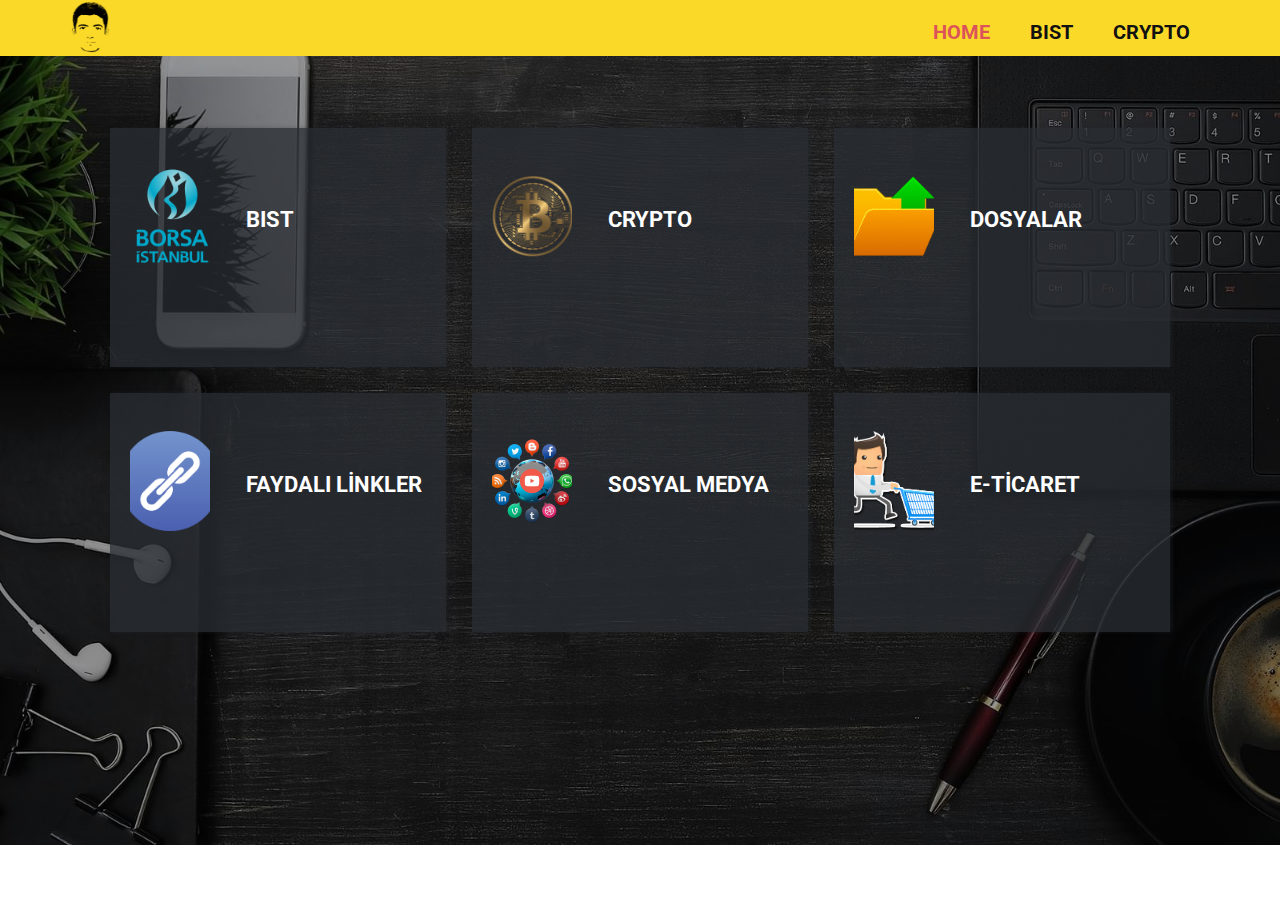
<file: index.html>
<!DOCTYPE html>
<html style="font-size: 16px;">
  <head>
    <meta name="viewport" content="width=device-width, initial-scale=1.0">
    <meta charset="utf-8">
    <meta name="keywords" content="">
    <meta name="description" content="">
    <meta name="page_type" content="np-template-header-footer-from-plugin">
    <title>HOME</title>
    <link rel="stylesheet" href="nicepage.css" media="screen">
<link rel="stylesheet" href="HOME.css" media="screen">
    <script class="u-script" type="text/javascript" src="jquery.js" defer=""></script>
    <script class="u-script" type="text/javascript" src="nicepage.js" defer=""></script>
    <meta name="generator" content="Nicepage 3.20.4, nicepage.com">
    <link id="u-theme-google-font" rel="stylesheet" href="https://fonts.googleapis.com/css?family=Roboto:100,100i,300,300i,400,400i,500,500i,700,700i,900,900i|Open+Sans:300,300i,400,400i,600,600i,700,700i,800,800i">
    
    
    <script type="application/ld+json">{
		"@context": "http://schema.org",
		"@type": "Organization",
		"name": "",
		"logo": "images/Headlogo.png"
}</script>
    <meta name="theme-color" content="#478ac9">
    <meta property="og:title" content="HOME">
    <meta property="og:type" content="website">
  </head>
  <body data-home-page="HOME.html" data-home-page-title="HOME" class="u-body"><header class="u-clearfix u-custom-color-3 u-header u-sticky u-header" id="sec-5477"><div class="u-clearfix u-sheet u-sheet-1">
        <a href="HOME.html" data-page-id="419813824" class="u-image u-logo u-image-1" data-image-width="693" data-image-height="882">
          <img src="images/Headlogo.png" class="u-logo-image u-logo-image-1" data-image-width="52">
        </a>
        <nav class="u-menu u-menu-dropdown u-offcanvas u-menu-1">
          <div class="menu-collapse" style="font-size: 1.25rem; letter-spacing: 0px; font-weight: 700;">
            <a class="u-button-style u-custom-color u-custom-left-right-menu-spacing u-custom-padding-bottom u-custom-text-active-color u-custom-text-hover-color u-custom-top-bottom-menu-spacing u-nav-link u-text-active-palette-1-base u-text-hover-palette-2-base" href="#">
              <svg><use xmlns:xlink="http://www.w3.org/1999/xlink" xlink:href="#menu-hamburger"></use></svg>
              <svg version="1.1" xmlns="http://www.w3.org/2000/svg" xmlns:xlink="http://www.w3.org/1999/xlink"><defs><symbol id="menu-hamburger" viewBox="0 0 16 16" style="width: 16px; height: 16px;"><rect y="1" width="16" height="2"></rect><rect y="7" width="16" height="2"></rect><rect y="13" width="16" height="2"></rect>
</symbol>
</defs></svg>
            </a>
          </div>
          <div class="u-custom-menu u-nav-container">
            <ul class="u-custom-font u-heading-font u-nav u-unstyled u-nav-1"><li class="u-nav-item"><a class="u-button-style u-nav-link u-text-active-palette-2-base u-text-hover-palette-4-base" href="HOME.html" style="padding: 10px 20px;">HOME</a>
</li><li class="u-nav-item"><a class="u-button-style u-nav-link u-text-active-palette-2-base u-text-hover-palette-4-base" href="BIST.html" style="padding: 10px 20px;">BIST</a>
</li><li class="u-nav-item"><a class="u-button-style u-nav-link u-text-active-palette-2-base u-text-hover-palette-4-base" href="CRYPTO.html" style="padding: 10px 20px;">CRYPTO</a>
</li></ul>
          </div>
          <div class="u-custom-menu u-nav-container-collapse">
            <div class="u-black u-container-style u-inner-container-layout u-opacity u-opacity-95 u-sidenav">
              <div class="u-sidenav-overflow">
                <div class="u-menu-close"></div>
                <ul class="u-align-center u-nav u-popupmenu-items u-unstyled u-nav-2"><li class="u-nav-item"><a class="u-button-style u-nav-link" href="HOME.html" style="padding: 10px 20px;">HOME</a>
</li><li class="u-nav-item"><a class="u-button-style u-nav-link" href="BIST.html" style="padding: 10px 20px;">BIST</a>
</li><li class="u-nav-item"><a class="u-button-style u-nav-link" href="CRYPTO.html" style="padding: 10px 20px;">CRYPTO</a>
</li></ul>
              </div>
            </div>
            <div class="u-black u-menu-overlay u-opacity u-opacity-70"></div>
          </div>
        </nav>
      </div></header>
    <section class="u-align-center u-clearfix u-image u-shading u-section-1" id="carousel_6572" data-image-width="1600" data-image-height="1067">
      <div class="u-clearfix u-sheet u-sheet-1">
        <div class="u-list u-list-1">
          <div class="u-repeater u-repeater-1">
            <div class="u-container-style u-list-item u-opacity u-opacity-75 u-palette-5-dark-3 u-repeater-item u-list-item-1">
              <div class="u-container-layout u-similar-container u-container-layout-1"><span class="u-file-icon u-icon u-icon-rectangle u-text-black u-icon-1" data-href="BIST.html" data-page-id="98570268"><img src="images/bist1.png" alt=""></span>
                <div class="u-container-style u-group u-group-1">
                  <div class="u-container-layout u-container-layout-2">
                    <h4 class="u-text u-text-1">
                      <a class="u-active-none u-border-none u-btn u-button-link u-button-style u-hover-none u-none u-text-body-alt-color u-btn-1" href="BIST.html" data-page-id="98570268">BIST</a>
                    </h4>
                  </div>
                </div>
              </div>
            </div>
            <div class="u-container-style u-list-item u-opacity u-opacity-75 u-palette-5-dark-3 u-repeater-item u-list-item-2">
              <div class="u-container-layout u-similar-container u-container-layout-3"><span class="u-file-icon u-icon u-icon-rectangle u-text-black u-icon-2" data-href="CRYPTO.html" data-page-id="156493252"><img src="images/btc.png" alt=""></span>
                <div class="u-container-style u-group u-video-cover u-group-2">
                  <div class="u-container-layout u-container-layout-4">
                    <h4 class="u-text u-text-default u-text-2">
                      <a class="u-active-none u-border-none u-btn u-button-link u-button-style u-hover-none u-none u-text-white u-btn-2" href="CRYPTO.html" data-page-id="156493252">CRYPTO</a>
                    </h4>
                  </div>
                </div>
              </div>
            </div>
            <div class="u-container-style u-list-item u-opacity u-opacity-75 u-palette-5-dark-3 u-repeater-item u-list-item-3">
              <div class="u-container-layout u-similar-container u-container-layout-5"><span class="u-file-icon u-icon u-icon-rectangle u-text-black u-icon-3"><img src="images/files.png" alt=""></span>
                <div class="u-container-style u-group u-video-cover u-group-3">
                  <div class="u-container-layout u-container-layout-6">
                    <h4 class="u-text u-text-default u-text-3">DOSYALAR</h4>
                  </div>
                </div>
              </div>
            </div>
            <div class="u-container-style u-list-item u-opacity u-opacity-75 u-palette-5-dark-3 u-repeater-item u-list-item-4">
              <div class="u-container-layout u-similar-container u-container-layout-7"><span class="u-file-icon u-icon u-icon-rectangle u-text-black u-icon-4"><img src="images/links.png" alt=""></span>
                <div class="u-container-style u-group u-video-cover u-group-4">
                  <div class="u-container-layout u-container-layout-8">
                    <h4 class="u-text u-text-default u-text-4"> FAYDALI LİNKLER</h4>
                  </div>
                </div>
              </div>
            </div>
            <div class="u-container-style u-list-item u-opacity u-opacity-75 u-palette-5-dark-3 u-repeater-item u-list-item-4">
              <div class="u-container-layout u-similar-container u-container-layout-7"><span class="u-file-icon u-icon u-icon-rectangle u-text-black u-icon-4"><img src="images/social-median.png" alt=""></span>
                <div class="u-container-style u-group u-video-cover u-group-4">
                  <div class="u-container-layout u-container-layout-8">
                    <h4 class="u-text u-text-default u-text-4">SOSYAL MEDYA</h4>
                  </div>
                </div>
              </div>
            </div>
            <div class="u-container-style u-list-item u-opacity u-opacity-75 u-palette-5-dark-3 u-repeater-item u-list-item-4">
              <div class="u-container-layout u-similar-container u-container-layout-7"><span class="u-file-icon u-icon u-icon-rectangle u-text-black u-icon-4"><img src="images/Ecommerce-Download-PNG.png" alt=""></span>
                <div class="u-container-style u-group u-video-cover u-group-4">
                  <div class="u-container-layout u-container-layout-8">
                    <h4 class="u-text u-text-default u-text-4">E-TİCARET</h4>
                  </div>
                </div>
              </div>
            </div>
          </div>
        </div>
      </div>
   
  </body>
</html>
</file>
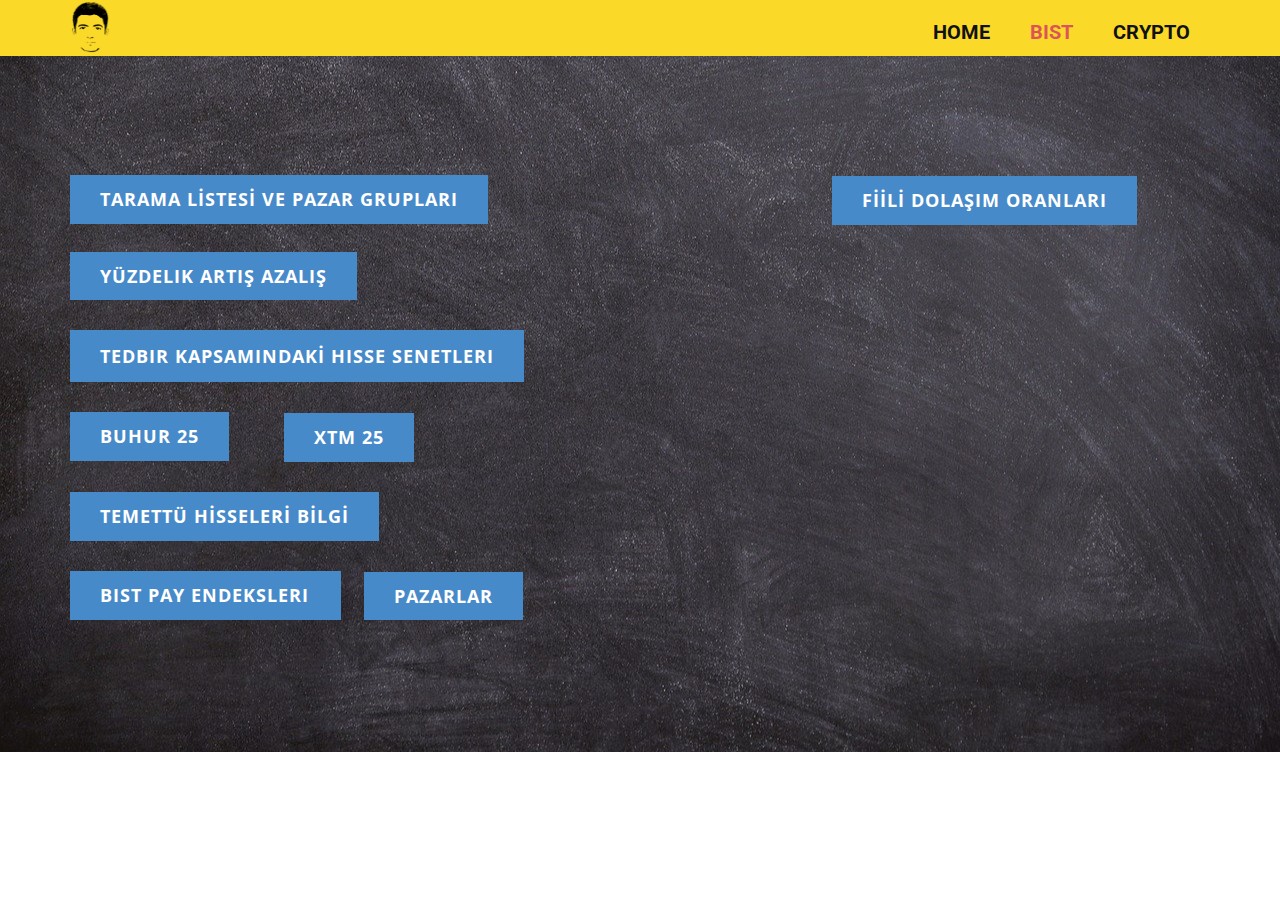
<file: BIST.html>
<!DOCTYPE html>
<html style="font-size: 16px;">
  <head>
    <meta name="viewport" content="width=device-width, initial-scale=1.0">
    <meta charset="utf-8">
    <meta name="keywords" content="">
    <meta name="description" content="">
    <meta name="page_type" content="np-template-header-footer-from-plugin">
    <title>BIST</title>
    <link rel="stylesheet" href="nicepage.css" media="screen">
<link rel="stylesheet" href="BIST.css" media="screen">
    <script class="u-script" type="text/javascript" src="jquery.js" defer=""></script>
    <script class="u-script" type="text/javascript" src="nicepage.js" defer=""></script>
    <meta name="generator" content="Nicepage 3.20.4, nicepage.com">
    <link id="u-theme-google-font" rel="stylesheet" href="https://fonts.googleapis.com/css?family=Roboto:100,100i,300,300i,400,400i,500,500i,700,700i,900,900i|Open+Sans:300,300i,400,400i,600,600i,700,700i,800,800i">
    
    
    <script type="application/ld+json">{
		"@context": "http://schema.org",
		"@type": "Organization",
		"name": "",
		"logo": "images/Headlogo.png"
}</script>
    <meta name="theme-color" content="#478ac9">
    <meta property="og:title" content="BIST">
    <meta property="og:type" content="website">
  </head>
  <body class="u-body u-overlap"><header class="u-clearfix u-custom-color-3 u-header u-sticky u-header" id="sec-5477"><div class="u-clearfix u-sheet u-sheet-1">
        <a href="HOME.html" data-page-id="419813824" class="u-image u-logo u-image-1" data-image-width="693" data-image-height="882">
          <img src="images/Headlogo.png" class="u-logo-image u-logo-image-1" data-image-width="52">
        </a>
        <nav class="u-menu u-menu-dropdown u-offcanvas u-menu-1">
          <div class="menu-collapse" style="font-size: 1.25rem; letter-spacing: 0px; font-weight: 700;">
            <a class="u-button-style u-custom-color u-custom-left-right-menu-spacing u-custom-padding-bottom u-custom-text-active-color u-custom-text-hover-color u-custom-top-bottom-menu-spacing u-nav-link u-text-active-palette-1-base u-text-hover-palette-2-base" href="#">
              <svg><use xmlns:xlink="http://www.w3.org/1999/xlink" xlink:href="#menu-hamburger"></use></svg>
              <svg version="1.1" xmlns="http://www.w3.org/2000/svg" xmlns:xlink="http://www.w3.org/1999/xlink"><defs><symbol id="menu-hamburger" viewBox="0 0 16 16" style="width: 16px; height: 16px;"><rect y="1" width="16" height="2"></rect><rect y="7" width="16" height="2"></rect><rect y="13" width="16" height="2"></rect>
</symbol>
</defs></svg>
            </a>
          </div>
          <div class="u-custom-menu u-nav-container">
            <ul class="u-custom-font u-heading-font u-nav u-unstyled u-nav-1"><li class="u-nav-item"><a class="u-button-style u-nav-link u-text-active-palette-2-base u-text-hover-palette-4-base" href="HOME.html" style="padding: 10px 20px;">HOME</a>
</li><li class="u-nav-item"><a class="u-button-style u-nav-link u-text-active-palette-2-base u-text-hover-palette-4-base" href="BIST.html" style="padding: 10px 20px;">BIST</a>
</li><li class="u-nav-item"><a class="u-button-style u-nav-link u-text-active-palette-2-base u-text-hover-palette-4-base" href="CRYPTO.html" style="padding: 10px 20px;">CRYPTO</a>
</li></ul>
          </div>
          <div class="u-custom-menu u-nav-container-collapse">
            <div class="u-black u-container-style u-inner-container-layout u-opacity u-opacity-95 u-sidenav">
              <div class="u-sidenav-overflow">
                <div class="u-menu-close"></div>
                <ul class="u-align-center u-nav u-popupmenu-items u-unstyled u-nav-2"><li class="u-nav-item"><a class="u-button-style u-nav-link" href="HOME.html" style="padding: 10px 20px;">HOME</a>
</li><li class="u-nav-item"><a class="u-button-style u-nav-link" href="BIST.html" style="padding: 10px 20px;">BIST</a>
</li><li class="u-nav-item"><a class="u-button-style u-nav-link" href="CRYPTO.html" style="padding: 10px 20px;">CRYPTO</a>
</li></ul>
              </div>
            </div>
            <div class="u-black u-menu-overlay u-opacity u-opacity-70"></div>
          </div>
        </nav>
      </div></header>
    <section class="u-align-center u-clearfix u-image u-section-1" id="carousel_668c" data-image-width="1280" data-image-height="853">
      <div class="u-clearfix u-sheet u-sheet-1">
        <a class="u-btn u-button-style u-hover-palette-1-dark-1 u-palette-1-base u-btn-1" href="https://docs.google.com/spreadsheets/d/e/2PACX-1vT0njkQPL60El-ay-F0jwcvO3rV7Ds1ywK0HBB6V1JQ_Um3w3alYfsSDBw26nc0G08yFoZVuPve7u6g/pubhtml?gid=582795740&amp;single=true" target="_blank">TARAMA LİSTESİ ve pazar grupları</a>
        <a href="https://hisse.co/konu/fiili-dolasim-oranlari" class="u-btn u-button-style u-hover-palette-1-dark-1 u-palette-1-base u-btn-2" target="_blank">FİİLİ DOLAŞIM ORANLARI</a>
        <a href="https://docs.google.com/spreadsheets/d/e/2PACX-1vTul4J7RnYwX44uxh6J-w08dKqsJtf45rfhqJ6AyHoH7a-EpdvuWiYP08Cfq3UZK-h3XL2-0Z6oQT9j/pubhtml?gid=0&amp;single=true" class="u-btn u-button-style u-hover-palette-1-dark-1 u-palette-1-base u-btn-3" target="_blank">yüzdelik artış azalış<span style="font-size: 1.125rem;"></span>
        </a>
        <a href="https://www.bruttakas.com/borsa/tedbirli-hisseler" class="u-btn u-button-style u-hover-palette-1-dark-1 u-palette-1-base u-btn-4" target="_blank"> Tedbir KapsamındaKİ Hisse Senetleri<span style="font-size: 1.125rem;">
            <span style="font-size: 1.25rem;"></span>
          </span>
        </a>
        <a href="https://halilbuhur.com/buhur25-ekolu" class="u-btn u-button-style u-hover-palette-1-dark-1 u-palette-1-base u-btn-5" target="_blank">BUHUR 25</a>
        <a href="https://tr.investing.com/indices/ise-dividend-25-components" class="u-btn u-button-style u-hover-palette-1-dark-1 u-palette-1-base u-btn-6" target="_blank">XTM 25</a>
        <a href="https://temettuhisseleri.com/" class="u-btn u-button-style u-hover-palette-1-dark-1 u-palette-1-base u-btn-7" target="_blank">TEMETTÜ HİSSELERİ BİLGİ<span style="font-size: 1.125rem;"></span>
        </a>
        <a href="https://borsaistanbul.com/tr/sayfa/44/bist-pay-endeksleri" class="u-btn u-button-style u-hover-palette-1-dark-1 u-palette-1-base u-btn-8" target="_blank">bist pay endeksleri</a>
        <a href="https://www.kap.org.tr/tr/Pazarlar" class="u-btn u-button-style u-hover-palette-1-dark-1 u-palette-1-base u-btn-9" target="_blank">pazarlar</a>
      </div>
    
  </body>
</html>
</file>
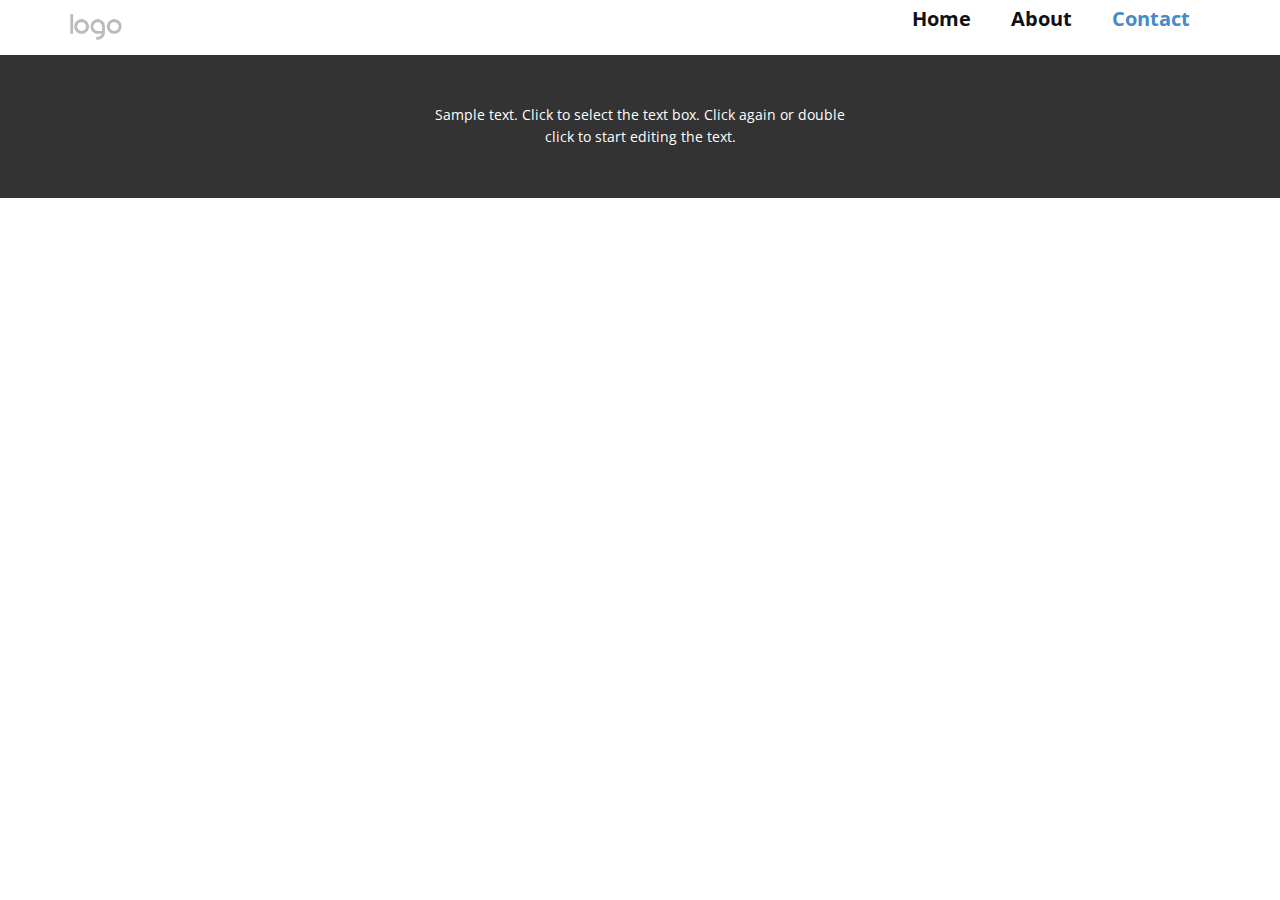
<file: Contact.html>
<!DOCTYPE html>
<html style="font-size: 16px;">
  <head>
    <meta name="viewport" content="width=device-width, initial-scale=1.0">
    <meta charset="utf-8">
    <meta name="keywords" content="">
    <meta name="description" content="">
    <meta name="page_type" content="np-template-header-footer-from-plugin">
    <title>Contact</title>
    <link rel="stylesheet" href="nicepage.css" media="screen">
<link rel="stylesheet" href="Contact.css" media="screen">
    <script class="u-script" type="text/javascript" src="jquery.js" defer=""></script>
    <script class="u-script" type="text/javascript" src="nicepage.js" defer=""></script>
    <meta name="generator" content="Nicepage 3.20.4, nicepage.com">
    <link id="u-theme-google-font" rel="stylesheet" href="https://fonts.googleapis.com/css?family=Roboto:100,100i,300,300i,400,400i,500,500i,700,700i,900,900i|Open+Sans:300,300i,400,400i,600,600i,700,700i,800,800i">
    
    <script type="application/ld+json">{
		"@context": "http://schema.org",
		"@type": "Organization",
		"name": "",
		"logo": "images/default-logo.png"
}</script>
    <meta name="theme-color" content="#478ac9">
    <meta property="og:title" content="Contact">
    <meta property="og:type" content="website">
  </head>
  <body class="u-body"><header class="u-clearfix u-header u-header" id="sec-8bc3"><div class="u-clearfix u-sheet u-valign-middle u-sheet-1">
        <a href="https://nicepage.com" class="u-image u-logo u-image-1">
          <img src="images/default-logo.png" class="u-logo-image u-logo-image-1">
        </a>
        <nav class="u-menu u-menu-dropdown u-offcanvas u-menu-1">
          <div class="menu-collapse" style="font-size: 1rem; letter-spacing: 0px;">
            <a class="u-button-style u-custom-left-right-menu-spacing u-custom-padding-bottom u-custom-top-bottom-menu-spacing u-nav-link u-text-active-palette-1-base u-text-hover-palette-2-base" href="#">
              <svg><use xmlns:xlink="http://www.w3.org/1999/xlink" xlink:href="#menu-hamburger"></use></svg>
              <svg version="1.1" xmlns="http://www.w3.org/2000/svg" xmlns:xlink="http://www.w3.org/1999/xlink"><defs><symbol id="menu-hamburger" viewBox="0 0 16 16" style="width: 16px; height: 16px;"><rect y="1" width="16" height="2"></rect><rect y="7" width="16" height="2"></rect><rect y="13" width="16" height="2"></rect>
</symbol>
</defs></svg>
            </a>
          </div>
          <div class="u-nav-container">
            <ul class="u-nav u-unstyled u-nav-1"><li class="u-nav-item"><a class="u-button-style u-nav-link u-text-active-palette-1-base u-text-hover-palette-2-base" href="Home.html" style="padding: 10px 20px;">Home</a>
</li><li class="u-nav-item"><a class="u-button-style u-nav-link u-text-active-palette-1-base u-text-hover-palette-2-base" href="About.html" style="padding: 10px 20px;">About</a>
</li><li class="u-nav-item"><a class="u-button-style u-nav-link u-text-active-palette-1-base u-text-hover-palette-2-base" href="Contact.html" style="padding: 10px 20px;">Contact</a>
</li></ul>
          </div>
          <div class="u-nav-container-collapse">
            <div class="u-black u-container-style u-inner-container-layout u-opacity u-opacity-95 u-sidenav">
              <div class="u-sidenav-overflow">
                <div class="u-menu-close"></div>
                <ul class="u-align-center u-nav u-popupmenu-items u-unstyled u-nav-2"><li class="u-nav-item"><a class="u-button-style u-nav-link" href="Home.html">Home</a>
</li><li class="u-nav-item"><a class="u-button-style u-nav-link" href="About.html">About</a>
</li><li class="u-nav-item"><a class="u-button-style u-nav-link" href="Contact.html">Contact</a>
</li></ul>
              </div>
            </div>
            <div class="u-black u-menu-overlay u-opacity u-opacity-70"></div>
          </div>
        </nav>
      </div></header> 
    
    
    <footer class="u-align-center u-clearfix u-footer u-grey-80 u-footer" id="sec-7689"><div class="u-clearfix u-sheet u-sheet-1">
        <p class="u-small-text u-text u-text-variant u-text-1">Sample text. Click to select the text box. Click again or double click to start editing the text.</p>
      </div></footer>
    </section>
  </body>
</html>
</file>
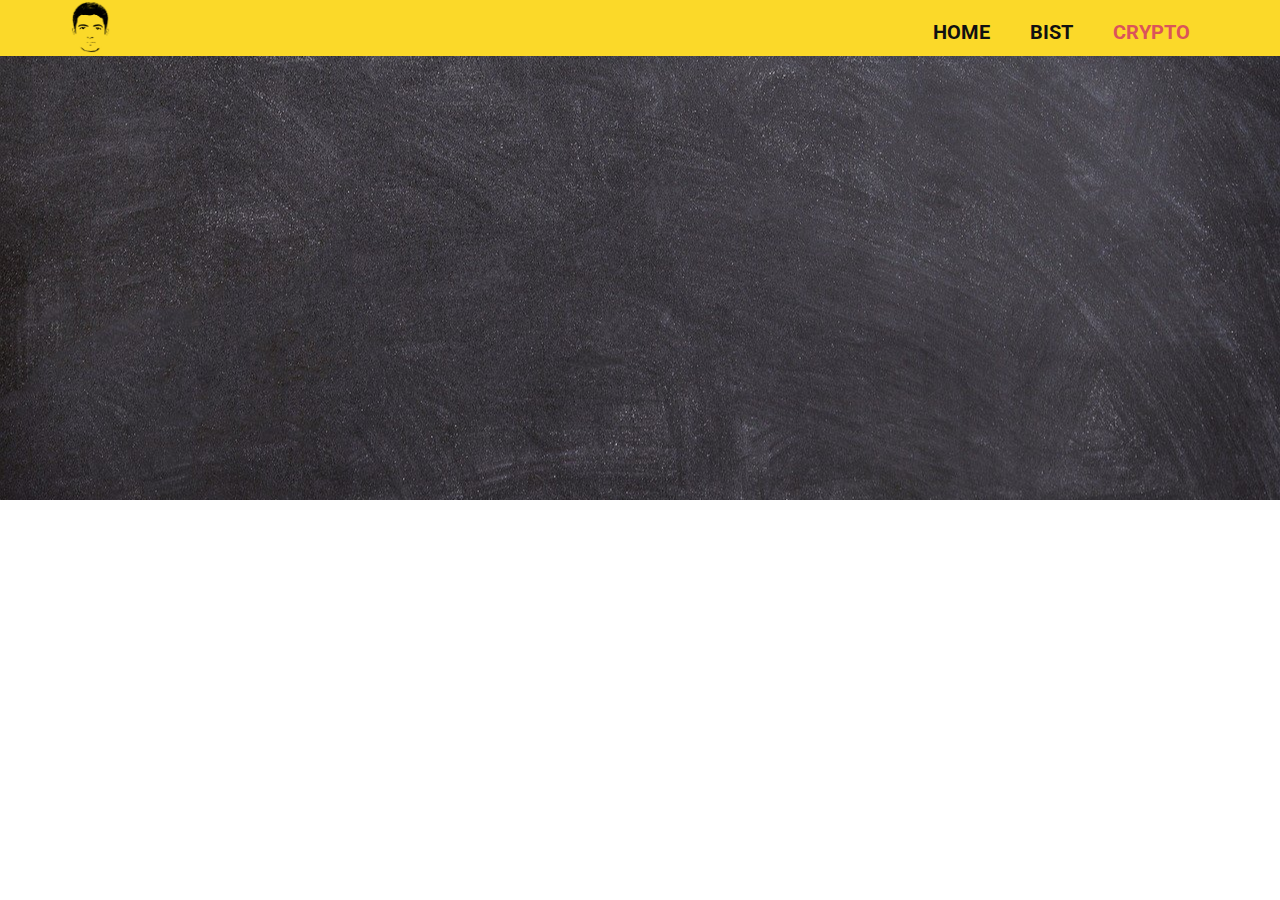
<file: CRYPTO.html>
<!DOCTYPE html>
<html style="font-size: 16px;">
  <head>
    <meta name="viewport" content="width=device-width, initial-scale=1.0">
    <meta charset="utf-8">
    <meta name="keywords" content="">
    <meta name="description" content="">
    <meta name="page_type" content="np-template-header-footer-from-plugin">
    <title>CRYPTO</title>
    <link rel="stylesheet" href="nicepage.css" media="screen">
<link rel="stylesheet" href="CRYPTO.css" media="screen">
    <script class="u-script" type="text/javascript" src="jquery.js" defer=""></script>
    <script class="u-script" type="text/javascript" src="nicepage.js" defer=""></script>
    <meta name="generator" content="Nicepage 3.20.4, nicepage.com">
    <link id="u-theme-google-font" rel="stylesheet" href="https://fonts.googleapis.com/css?family=Roboto:100,100i,300,300i,400,400i,500,500i,700,700i,900,900i|Open+Sans:300,300i,400,400i,600,600i,700,700i,800,800i">
    
    
    <script type="application/ld+json">{
		"@context": "http://schema.org",
		"@type": "Organization",
		"name": "",
		"logo": "images/Headlogo.png"
}</script>
    <meta name="theme-color" content="#478ac9">
    <meta property="og:title" content="CRYPTO">
    <meta property="og:type" content="website">
  </head>
  <body class="u-body u-overlap"><header class="u-clearfix u-custom-color-3 u-header u-sticky u-header" id="sec-5477"><div class="u-clearfix u-sheet u-sheet-1">
        <a href="HOME.html" data-page-id="419813824" class="u-image u-logo u-image-1" data-image-width="693" data-image-height="882">
          <img src="images/Headlogo.png" class="u-logo-image u-logo-image-1" data-image-width="52">
        </a>
        <nav class="u-menu u-menu-dropdown u-offcanvas u-menu-1">
          <div class="menu-collapse" style="font-size: 1.25rem; letter-spacing: 0px; font-weight: 700;">
            <a class="u-button-style u-custom-color u-custom-left-right-menu-spacing u-custom-padding-bottom u-custom-text-active-color u-custom-text-hover-color u-custom-top-bottom-menu-spacing u-nav-link u-text-active-palette-1-base u-text-hover-palette-2-base" href="#">
              <svg><use xmlns:xlink="http://www.w3.org/1999/xlink" xlink:href="#menu-hamburger"></use></svg>
              <svg version="1.1" xmlns="http://www.w3.org/2000/svg" xmlns:xlink="http://www.w3.org/1999/xlink"><defs><symbol id="menu-hamburger" viewBox="0 0 16 16" style="width: 16px; height: 16px;"><rect y="1" width="16" height="2"></rect><rect y="7" width="16" height="2"></rect><rect y="13" width="16" height="2"></rect>
</symbol>
</defs></svg>
            </a>
          </div>
          <div class="u-custom-menu u-nav-container">
            <ul class="u-custom-font u-heading-font u-nav u-unstyled u-nav-1"><li class="u-nav-item"><a class="u-button-style u-nav-link u-text-active-palette-2-base u-text-hover-palette-4-base" href="HOME.html" style="padding: 10px 20px;">HOME</a>
</li><li class="u-nav-item"><a class="u-button-style u-nav-link u-text-active-palette-2-base u-text-hover-palette-4-base" href="BIST.html" style="padding: 10px 20px;">BIST</a>
</li><li class="u-nav-item"><a class="u-button-style u-nav-link u-text-active-palette-2-base u-text-hover-palette-4-base" href="CRYPTO.html" style="padding: 10px 20px;">CRYPTO</a>
</li></ul>
          </div>
          <div class="u-custom-menu u-nav-container-collapse">
            <div class="u-black u-container-style u-inner-container-layout u-opacity u-opacity-95 u-sidenav">
              <div class="u-sidenav-overflow">
                <div class="u-menu-close"></div>
                <ul class="u-align-center u-nav u-popupmenu-items u-unstyled u-nav-2"><li class="u-nav-item"><a class="u-button-style u-nav-link" href="HOME.html" style="padding: 10px 20px;">HOME</a>
</li><li class="u-nav-item"><a class="u-button-style u-nav-link" href="BIST.html" style="padding: 10px 20px;">BIST</a>
</li><li class="u-nav-item"><a class="u-button-style u-nav-link" href="CRYPTO.html" style="padding: 10px 20px;">CRYPTO</a>
</li></ul>
              </div>
            </div>
            <div class="u-black u-menu-overlay u-opacity u-opacity-70"></div>
          </div>
        </nav>
      </div></header>
    <section class="u-clearfix u-image u-section-1" id="sec-53a0" data-image-width="1280" data-image-height="853">
      <div class="u-align-left u-clearfix u-sheet u-sheet-1"></div>
    
  </body>
</html>
</file>
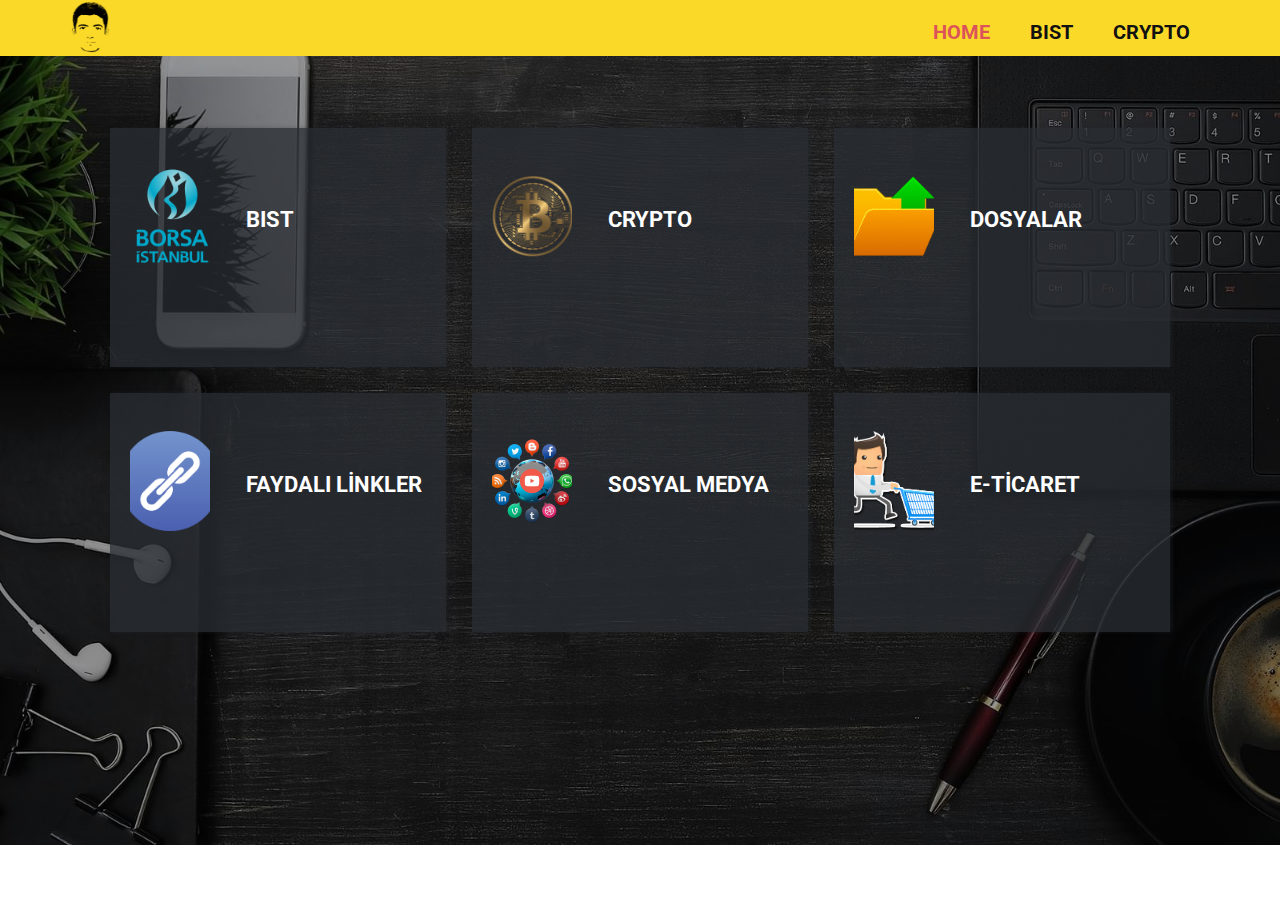
<file: HOME.html>
<!DOCTYPE html>
<html style="font-size: 16px;">
  <head>
    <meta name="viewport" content="width=device-width, initial-scale=1.0">
    <meta charset="utf-8">
    <meta name="keywords" content="">
    <meta name="description" content="">
    <meta name="page_type" content="np-template-header-footer-from-plugin">
    <title>HOME</title>
    <link rel="stylesheet" href="nicepage.css" media="screen">
<link rel="stylesheet" href="HOME.css" media="screen">
    <script class="u-script" type="text/javascript" src="jquery.js" defer=""></script>
    <script class="u-script" type="text/javascript" src="nicepage.js" defer=""></script>
    <meta name="generator" content="Nicepage 3.20.4, nicepage.com">
    <link id="u-theme-google-font" rel="stylesheet" href="https://fonts.googleapis.com/css?family=Roboto:100,100i,300,300i,400,400i,500,500i,700,700i,900,900i|Open+Sans:300,300i,400,400i,600,600i,700,700i,800,800i">
    
    
    <script type="application/ld+json">{
		"@context": "http://schema.org",
		"@type": "Organization",
		"name": "",
		"logo": "images/Headlogo.png"
}</script>
    <meta name="theme-color" content="#478ac9">
    <meta property="og:title" content="HOME">
    <meta property="og:type" content="website">
  </head>
  <body class="u-body"><header class="u-clearfix u-custom-color-3 u-header u-sticky u-header" id="sec-5477"><div class="u-clearfix u-sheet u-sheet-1">
        <a href="HOME.html" data-page-id="419813824" class="u-image u-logo u-image-1" data-image-width="693" data-image-height="882">
          <img src="images/Headlogo.png" class="u-logo-image u-logo-image-1" data-image-width="52">
        </a>
        <nav class="u-menu u-menu-dropdown u-offcanvas u-menu-1">
          <div class="menu-collapse" style="font-size: 1.25rem; letter-spacing: 0px; font-weight: 700;">
            <a class="u-button-style u-custom-color u-custom-left-right-menu-spacing u-custom-padding-bottom u-custom-text-active-color u-custom-text-hover-color u-custom-top-bottom-menu-spacing u-nav-link u-text-active-palette-1-base u-text-hover-palette-2-base" href="#">
              <svg><use xmlns:xlink="http://www.w3.org/1999/xlink" xlink:href="#menu-hamburger"></use></svg>
              <svg version="1.1" xmlns="http://www.w3.org/2000/svg" xmlns:xlink="http://www.w3.org/1999/xlink"><defs><symbol id="menu-hamburger" viewBox="0 0 16 16" style="width: 16px; height: 16px;"><rect y="1" width="16" height="2"></rect><rect y="7" width="16" height="2"></rect><rect y="13" width="16" height="2"></rect>
</symbol>
</defs></svg>
            </a>
          </div>
          <div class="u-custom-menu u-nav-container">
            <ul class="u-custom-font u-heading-font u-nav u-unstyled u-nav-1"><li class="u-nav-item"><a class="u-button-style u-nav-link u-text-active-palette-2-base u-text-hover-palette-4-base" href="HOME.html" style="padding: 10px 20px;">HOME</a>
</li><li class="u-nav-item"><a class="u-button-style u-nav-link u-text-active-palette-2-base u-text-hover-palette-4-base" href="BIST.html" style="padding: 10px 20px;">BIST</a>
</li><li class="u-nav-item"><a class="u-button-style u-nav-link u-text-active-palette-2-base u-text-hover-palette-4-base" href="CRYPTO.html" style="padding: 10px 20px;">CRYPTO</a>
</li></ul>
          </div>
          <div class="u-custom-menu u-nav-container-collapse">
            <div class="u-black u-container-style u-inner-container-layout u-opacity u-opacity-95 u-sidenav">
              <div class="u-sidenav-overflow">
                <div class="u-menu-close"></div>
                <ul class="u-align-center u-nav u-popupmenu-items u-unstyled u-nav-2"><li class="u-nav-item"><a class="u-button-style u-nav-link" href="HOME.html" style="padding: 10px 20px;">HOME</a>
</li><li class="u-nav-item"><a class="u-button-style u-nav-link" href="BIST.html" style="padding: 10px 20px;">BIST</a>
</li><li class="u-nav-item"><a class="u-button-style u-nav-link" href="CRYPTO.html" style="padding: 10px 20px;">CRYPTO</a>
</li></ul>
              </div>
            </div>
            <div class="u-black u-menu-overlay u-opacity u-opacity-70"></div>
          </div>
        </nav>
      </div></header>
    <section class="u-align-center u-clearfix u-image u-shading u-section-1" id="carousel_6572" data-image-width="1600" data-image-height="1067">
      <div class="u-clearfix u-sheet u-sheet-1">
        <div class="u-list u-list-1">
          <div class="u-repeater u-repeater-1">
            <div class="u-container-style u-list-item u-opacity u-opacity-75 u-palette-5-dark-3 u-repeater-item u-list-item-1">
              <div class="u-container-layout u-similar-container u-container-layout-1"><span class="u-file-icon u-icon u-icon-rectangle u-text-black u-icon-1" data-href="BIST.html" data-page-id="98570268"><img src="images/bist1.png" alt=""></span>
                <div class="u-container-style u-group u-group-1">
                  <div class="u-container-layout u-container-layout-2">
                    <h4 class="u-text u-text-1">
                      <a class="u-active-none u-border-none u-btn u-button-link u-button-style u-hover-none u-none u-text-body-alt-color u-btn-1" href="BIST.html" data-page-id="98570268">BIST</a>
                    </h4>
                  </div>
                </div>
              </div>
            </div>
            <div class="u-container-style u-list-item u-opacity u-opacity-75 u-palette-5-dark-3 u-repeater-item u-list-item-2">
              <div class="u-container-layout u-similar-container u-container-layout-3"><span class="u-file-icon u-icon u-icon-rectangle u-text-black u-icon-2" data-href="CRYPTO.html" data-page-id="156493252"><img src="images/btc.png" alt=""></span>
                <div class="u-container-style u-group u-video-cover u-group-2">
                  <div class="u-container-layout u-container-layout-4">
                    <h4 class="u-text u-text-default u-text-2">
                      <a class="u-active-none u-border-none u-btn u-button-link u-button-style u-hover-none u-none u-text-white u-btn-2" href="CRYPTO.html" data-page-id="156493252">CRYPTO</a>
                    </h4>
                  </div>
                </div>
              </div>
            </div>
            <div class="u-container-style u-list-item u-opacity u-opacity-75 u-palette-5-dark-3 u-repeater-item u-list-item-3">
              <div class="u-container-layout u-similar-container u-container-layout-5"><span class="u-file-icon u-icon u-icon-rectangle u-text-black u-icon-3"><img src="images/files.png" alt=""></span>
                <div class="u-container-style u-group u-video-cover u-group-3">
                  <div class="u-container-layout u-container-layout-6">
                    <h4 class="u-text u-text-default u-text-3">DOSYALAR</h4>
                  </div>
                </div>
              </div>
            </div>
            <div class="u-container-style u-list-item u-opacity u-opacity-75 u-palette-5-dark-3 u-repeater-item u-list-item-4">
              <div class="u-container-layout u-similar-container u-container-layout-7"><span class="u-file-icon u-icon u-icon-rectangle u-text-black u-icon-4"><img src="images/links.png" alt=""></span>
                <div class="u-container-style u-group u-video-cover u-group-4">
                  <div class="u-container-layout u-container-layout-8">
                    <h4 class="u-text u-text-default u-text-4"> FAYDALI LİNKLER</h4>
                  </div>
                </div>
              </div>
            </div>
            <div class="u-container-style u-list-item u-opacity u-opacity-75 u-palette-5-dark-3 u-repeater-item u-list-item-4">
              <div class="u-container-layout u-similar-container u-container-layout-7"><span class="u-file-icon u-icon u-icon-rectangle u-text-black u-icon-4"><img src="images/social-median.png" alt=""></span>
                <div class="u-container-style u-group u-video-cover u-group-4">
                  <div class="u-container-layout u-container-layout-8">
                    <h4 class="u-text u-text-default u-text-4">SOSYAL MEDYA</h4>
                  </div>
                </div>
              </div>
            </div>
            <div class="u-container-style u-list-item u-opacity u-opacity-75 u-palette-5-dark-3 u-repeater-item u-list-item-4">
              <div class="u-container-layout u-similar-container u-container-layout-7"><span class="u-file-icon u-icon u-icon-rectangle u-text-black u-icon-4"><img src="images/Ecommerce-Download-PNG.png" alt=""></span>
                <div class="u-container-style u-group u-video-cover u-group-4">
                  <div class="u-container-layout u-container-layout-8">
                    <h4 class="u-text u-text-default u-text-4">E-TİCARET</h4>
                  </div>
                </div>
              </div>
            </div>
          </div>
        </div>
      </div>
   
  </body>
</html>
</file>
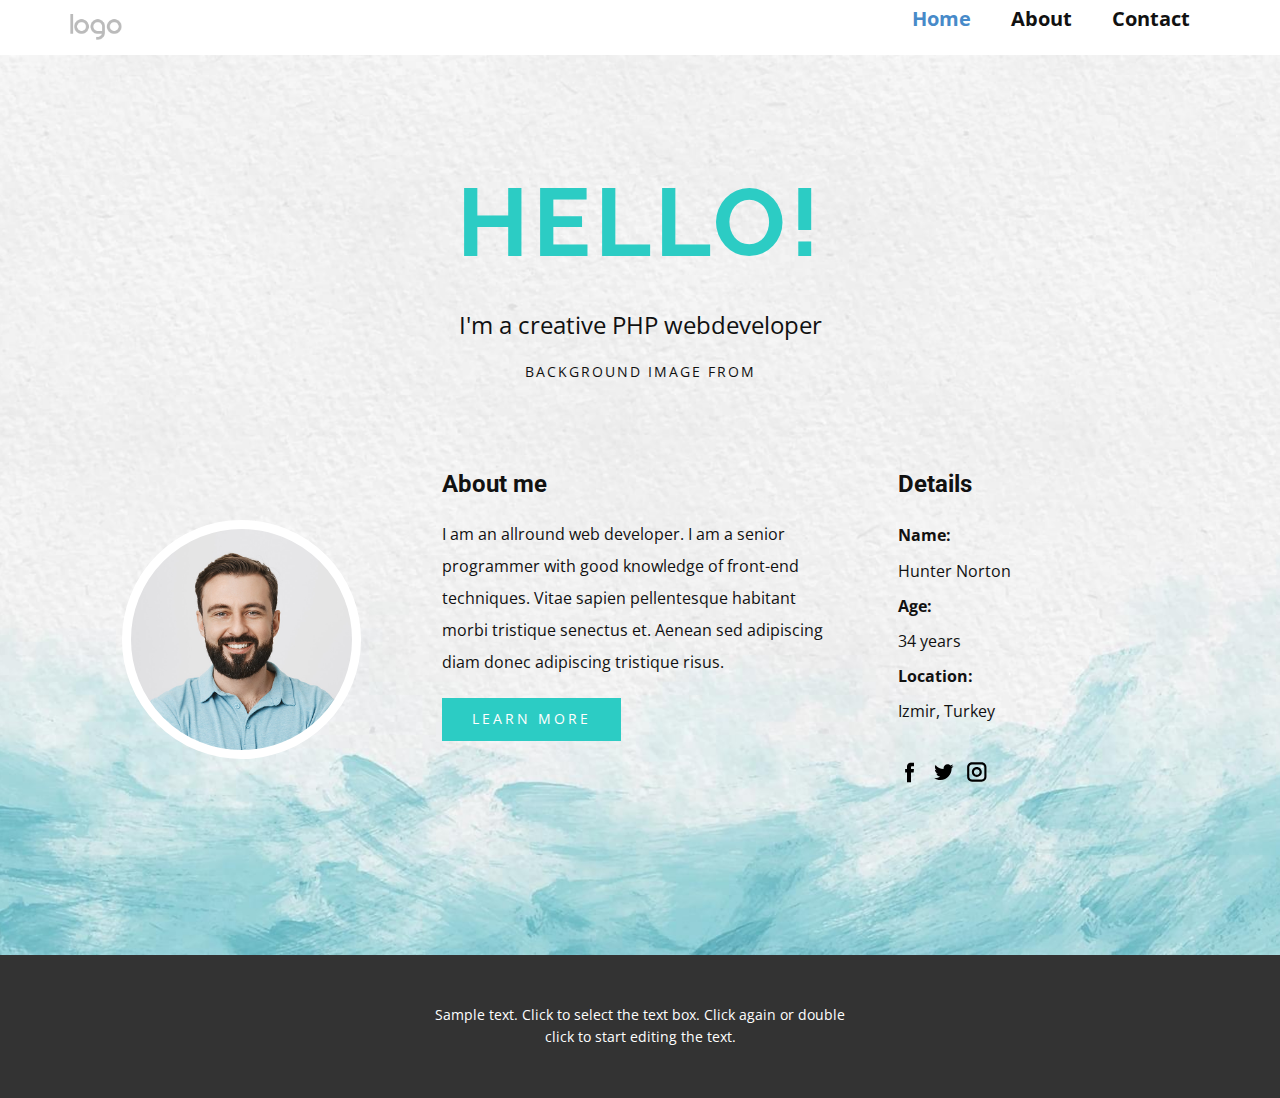
<file: Home.html>
<!DOCTYPE html>
<html style="font-size: 16px;">
  <head>
    <meta name="viewport" content="width=device-width, initial-scale=1.0">
    <meta charset="utf-8">
    <meta name="keywords" content="Hello!">
    <meta name="description" content="">
    <meta name="page_type" content="np-template-header-footer-from-plugin">
    <title>Home</title>
    <link rel="stylesheet" href="nicepage.css" media="screen">
<link rel="stylesheet" href="Home.css" media="screen">
    <script class="u-script" type="text/javascript" src="jquery.js" defer=""></script>
    <script class="u-script" type="text/javascript" src="nicepage.js" defer=""></script>
    <meta name="generator" content="Nicepage 3.20.4, nicepage.com">
    <link id="u-theme-google-font" rel="stylesheet" href="https://fonts.googleapis.com/css?family=Roboto:100,100i,300,300i,400,400i,500,500i,700,700i,900,900i|Open+Sans:300,300i,400,400i,600,600i,700,700i,800,800i">
    <link id="u-page-google-font" rel="stylesheet" href="https://fonts.googleapis.com/css?family=Raleway:100,100i,200,200i,300,300i,400,400i,500,500i,600,600i,700,700i,800,800i,900,900i">
    
    
    <script type="application/ld+json">{
		"@context": "http://schema.org",
		"@type": "Organization",
		"name": "",
		"logo": "images/default-logo.png"
}</script>
    <meta name="theme-color" content="#478ac9">
    <meta property="og:title" content="Home">
    <meta property="og:type" content="website">
  </head>
  <body class="u-body"><header class="u-clearfix u-header u-header" id="sec-8bc3"><div class="u-clearfix u-sheet u-valign-middle u-sheet-1">
        <a href="https://nicepage.com" class="u-image u-logo u-image-1">
          <img src="images/default-logo.png" class="u-logo-image u-logo-image-1">
        </a>
        <nav class="u-menu u-menu-dropdown u-offcanvas u-menu-1">
          <div class="menu-collapse" style="font-size: 1rem; letter-spacing: 0px;">
            <a class="u-button-style u-custom-left-right-menu-spacing u-custom-padding-bottom u-custom-top-bottom-menu-spacing u-nav-link u-text-active-palette-1-base u-text-hover-palette-2-base" href="#">
              <svg><use xmlns:xlink="http://www.w3.org/1999/xlink" xlink:href="#menu-hamburger"></use></svg>
              <svg version="1.1" xmlns="http://www.w3.org/2000/svg" xmlns:xlink="http://www.w3.org/1999/xlink"><defs><symbol id="menu-hamburger" viewBox="0 0 16 16" style="width: 16px; height: 16px;"><rect y="1" width="16" height="2"></rect><rect y="7" width="16" height="2"></rect><rect y="13" width="16" height="2"></rect>
</symbol>
</defs></svg>
            </a>
          </div>
          <div class="u-nav-container">
            <ul class="u-nav u-unstyled u-nav-1"><li class="u-nav-item"><a class="u-button-style u-nav-link u-text-active-palette-1-base u-text-hover-palette-2-base" href="Home.html" style="padding: 10px 20px;">Home</a>
</li><li class="u-nav-item"><a class="u-button-style u-nav-link u-text-active-palette-1-base u-text-hover-palette-2-base" href="About.html" style="padding: 10px 20px;">About</a>
</li><li class="u-nav-item"><a class="u-button-style u-nav-link u-text-active-palette-1-base u-text-hover-palette-2-base" href="Contact.html" style="padding: 10px 20px;">Contact</a>
</li></ul>
          </div>
          <div class="u-nav-container-collapse">
            <div class="u-black u-container-style u-inner-container-layout u-opacity u-opacity-95 u-sidenav">
              <div class="u-sidenav-overflow">
                <div class="u-menu-close"></div>
                <ul class="u-align-center u-nav u-popupmenu-items u-unstyled u-nav-2"><li class="u-nav-item"><a class="u-button-style u-nav-link" href="Home.html">Home</a>
</li><li class="u-nav-item"><a class="u-button-style u-nav-link" href="About.html">About</a>
</li><li class="u-nav-item"><a class="u-button-style u-nav-link" href="Contact.html">Contact</a>
</li></ul>
              </div>
            </div>
            <div class="u-black u-menu-overlay u-opacity u-opacity-70"></div>
          </div>
        </nav>
      </div></header>
    <section class="u-align-center u-clearfix u-image u-section-1" id="carousel_568e" data-image-width="1834" data-image-height="1080">
      <div class="u-clearfix u-sheet u-valign-middle u-sheet-1">
        <h1 class="u-custom-font u-font-raleway u-text u-text-palette-4-base u-text-1">Hello!</h1>
        <p class="u-large-text u-text u-text-variant u-text-2">I'm a creative PHP webdeveloper</p>
        <p class="u-text u-text-3">background Image from </p>
        <div class="u-clearfix u-expanded-width u-layout-wrap u-layout-wrap-1">
          <div class="u-layout">
            <div class="u-layout-row">
              <div class="u-align-left-sm u-align-left-xs u-container-style u-layout-cell u-size-18 u-layout-cell-1">
                <div class="u-container-layout u-valign-middle u-container-layout-1">
                  <div alt="" class="u-border-9 u-border-white u-image u-image-circle u-image-1" data-image-width="700" data-image-height="700"></div>
                </div>
              </div>
              <div class="u-container-style u-layout-cell u-size-24 u-layout-cell-2">
                <div class="u-container-layout u-container-layout-2">
                  <h4 class="u-text u-text-4">About me</h4>
                  <p class="u-text u-text-5">I am an allround web developer. I am a senior programmer with good knowledge of front-end techniques. Vitae sapien pellentesque habitant morbi tristique senectus et. Aenean sed adipiscing diam donec adipiscing tristique risus.&nbsp;</p>
                  <a href="https://nicepage.com/c/medicine-science-html-templates" class="u-active-black u-align-left u-btn u-btn-rectangle u-button-style u-hover-black u-palette-4-base u-text-active-white u-text-hover-white u-btn-1">learn more</a>
                </div>
              </div>
              <div class="u-container-style u-layout-cell u-size-18 u-layout-cell-3">
                <div class="u-container-layout u-container-layout-3">
                  <h4 class="u-text u-text-6">Details</h4>
                  <p class="u-text u-text-7">
                    <span style="font-weight: 700;">Name: </span>
                    <br>Hunter Norton<br>
                    <span style="font-weight: 700;">Age: </span>
                    <br>34 years <span style="font-weight: 700;">
                      <br>Location: 
                    </span>
                    <br>Izmir, Turkey
                  </p>
                  <div class="u-social-icons u-spacing-10 u-social-icons-1">
                    <a class="u-social-url" title="facebook" target="_blank" href="https://facebook.com/name"><span class="u-icon u-icon-circle u-social-facebook u-social-icon u-text-black u-icon-1"><svg class="u-svg-link" preserveAspectRatio="xMidYMin slice" viewBox="0 0 112 112" style=""><use xmlns:xlink="http://www.w3.org/1999/xlink" xlink:href="#svg-15c0"></use></svg><svg class="u-svg-content" viewBox="0 0 112 112" x="0" y="0" id="svg-15c0"><path fill="currentColor" d="M75.5,28.8H65.4c-1.5,0-4,0.9-4,4.3v9.4h13.9l-1.5,15.8H61.4v45.1H42.8V58.3h-8.8V42.4h8.8V32.2
	c0-7.4,3.4-18.8,18.8-18.8h13.8v15.4H75.5z"></path></svg></span>
                    </a>
                    <a class="u-social-url" title="twitter" target="_blank" href="https://twitter.com/name"><span class="u-icon u-icon-circle u-social-icon u-social-twitter u-text-black u-icon-2"><svg class="u-svg-link" preserveAspectRatio="xMidYMin slice" viewBox="0 0 112 112" style=""><use xmlns:xlink="http://www.w3.org/1999/xlink" xlink:href="#svg-65c2"></use></svg><svg class="u-svg-content" viewBox="0 0 112 112" x="0" y="0" id="svg-65c2"><path fill="currentColor" d="M92.2,38.2c0,0.8,0,1.6,0,2.3c0,24.3-18.6,52.4-52.6,52.4c-10.6,0.1-20.2-2.9-28.5-8.2
	c1.4,0.2,2.9,0.2,4.4,0.2c8.7,0,16.7-2.9,23-7.9c-8.1-0.2-14.9-5.5-17.3-12.8c1.1,0.2,2.4,0.2,3.4,0.2c1.6,0,3.3-0.2,4.8-0.7
	c-8.4-1.6-14.9-9.2-14.9-18c0-0.2,0-0.2,0-0.2c2.5,1.4,5.4,2.2,8.4,2.3c-5-3.3-8.3-8.9-8.3-15.4c0-3.4,1-6.5,2.5-9.2
	c9.1,11.1,22.7,18.5,38,19.2c-0.2-1.4-0.4-2.8-0.4-4.3c0.1-10,8.3-18.2,18.5-18.2c5.4,0,10.1,2.2,13.5,5.7c4.3-0.8,8.1-2.3,11.7-4.5
	c-1.4,4.3-4.3,7.9-8.1,10.1c3.7-0.4,7.3-1.4,10.6-2.9C98.9,32.3,95.7,35.5,92.2,38.2z"></path></svg></span>
                    </a>
                    <a class="u-social-url" title="instagram" target="_blank" href="https://www.instagram.com/name"><span class="u-icon u-icon-circle u-social-icon u-social-instagram u-text-black u-icon-3"><svg class="u-svg-link" preserveAspectRatio="xMidYMin slice" viewBox="0 0 112 112" style=""><use xmlns:xlink="http://www.w3.org/1999/xlink" xlink:href="#svg-b5dc"></use></svg><svg class="u-svg-content" viewBox="0 0 112 112" x="0" y="0" id="svg-b5dc"><path fill="currentColor" d="M55.9,32.9c-12.8,0-23.2,10.4-23.2,23.2s10.4,23.2,23.2,23.2s23.2-10.4,23.2-23.2S68.7,32.9,55.9,32.9z
	 M55.9,69.4c-7.4,0-13.3-6-13.3-13.3c-0.1-7.4,6-13.3,13.3-13.3s13.3,6,13.3,13.3C69.3,63.5,63.3,69.4,55.9,69.4z"></path><path fill="#FFFFFF" d="M79.7,26.8c-3,0-5.4,2.5-5.4,5.4s2.5,5.4,5.4,5.4c3,0,5.4-2.5,5.4-5.4S82.7,26.8,79.7,26.8z"></path><path fill="currentColor" d="M78.2,11H33.5C21,11,10.8,21.3,10.8,33.7v44.7c0,12.6,10.2,22.8,22.7,22.8h44.7c12.6,0,22.7-10.2,22.7-22.7
	V33.7C100.8,21.1,90.6,11,78.2,11z M91,78.4c0,7.1-5.8,12.8-12.8,12.8H33.5c-7.1,0-12.8-5.8-12.8-12.8V33.7
	c0-7.1,5.8-12.8,12.8-12.8h44.7c7.1,0,12.8,5.8,12.8,12.8V78.4z"></path></svg></span>
                    </a>
                  </div>
                </div>
              </div>
            </div>
          </div>
        </div>
      </div>
    </section>
    
    
    <footer class="u-align-center u-clearfix u-footer u-grey-80 u-footer" id="sec-7689"><div class="u-clearfix u-sheet u-sheet-1">
        <p class="u-small-text u-text u-text-variant u-text-1">Sample text. Click to select the text box. Click again or double click to start editing the text.</p>
      </div></footer> 
    </section>
  </body>
</html>
</file>
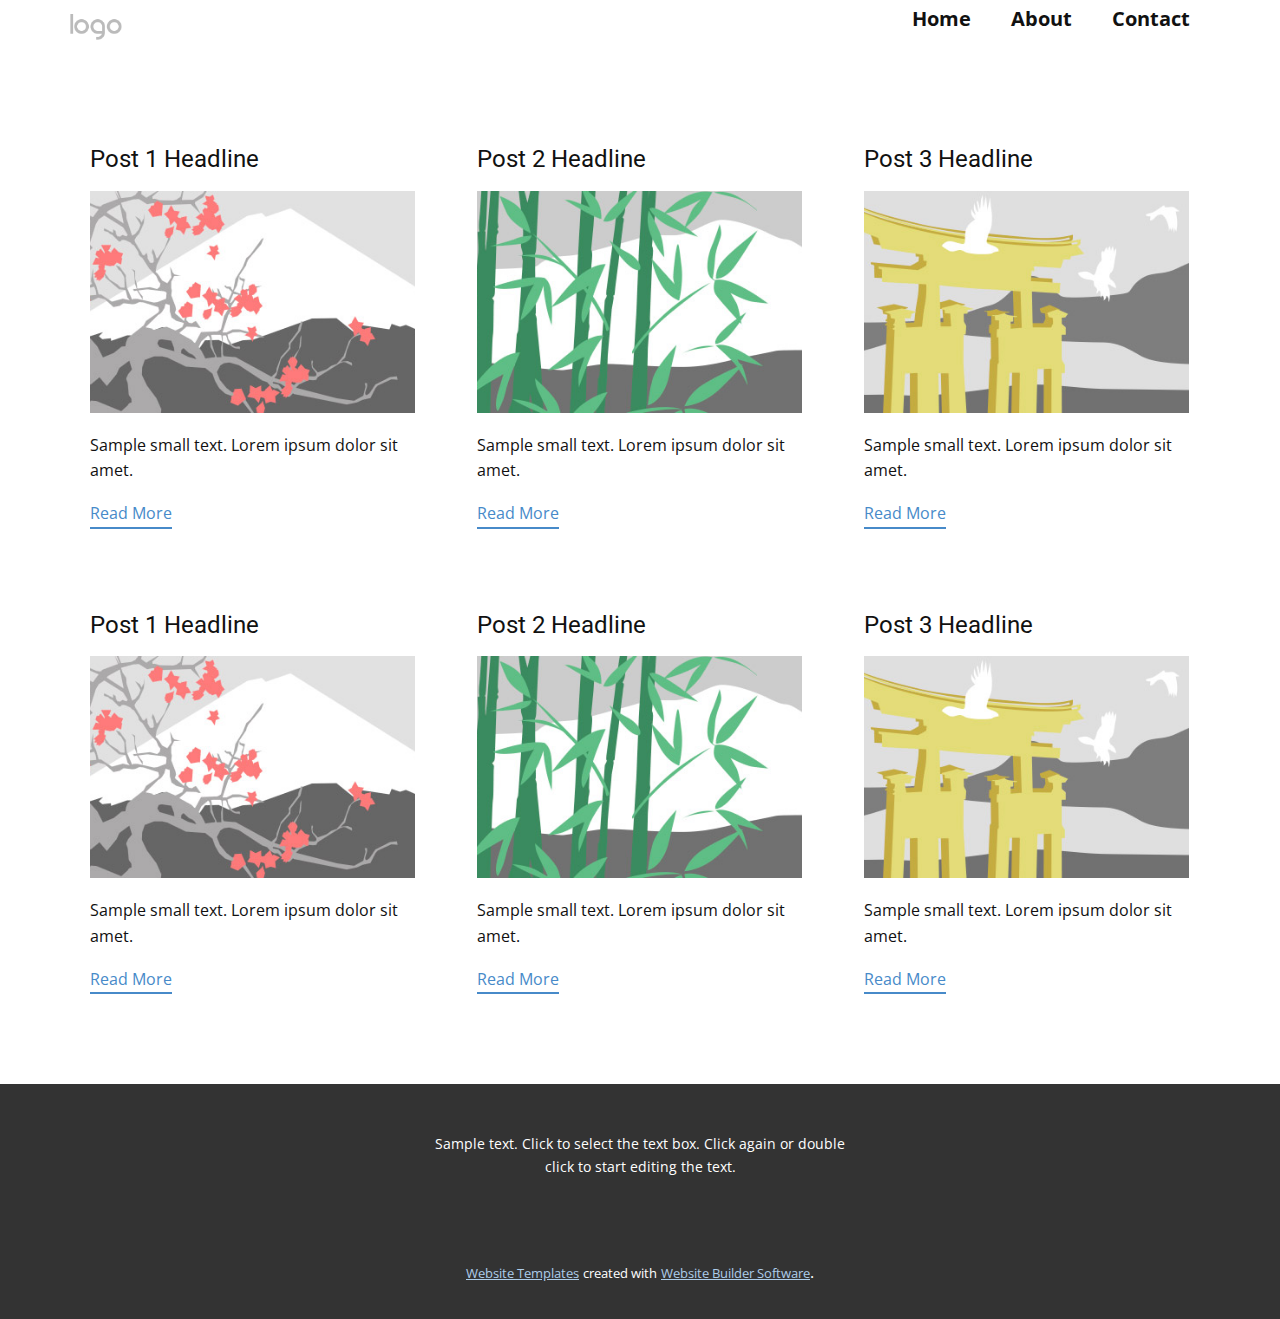
<file: blog/blog.html>
<html style="font-size: 16px;"><head>
    <meta name="viewport" content="width=device-width, initial-scale=1.0">
    <meta charset="utf-8">
    <meta name="keywords" content="">
    <meta name="description" content="">
    <meta name="page_type" content="np-template-header-footer-from-plugin">
    <title>Blog Template</title>
    <link rel="stylesheet" href="../nicepage.css" media="screen">
<link rel="stylesheet" href="../Blog-Template.css" media="screen">
    <script class="u-script" type="text/javascript" src="../jquery.js" defer=""></script>
    <script class="u-script" type="text/javascript" src="../nicepage.js" defer=""></script>
    <meta name="generator" content="Nicepage 3.20.4, nicepage.com">
    <link id="u-theme-google-font" rel="stylesheet" href="https://fonts.googleapis.com/css?family=Roboto:100,100i,300,300i,400,400i,500,500i,700,700i,900,900i|Open+Sans:300,300i,400,400i,600,600i,700,700i,800,800i">
    
    
    <script type="application/ld+json">{
		"@context": "http://schema.org",
		"@type": "Organization",
		"name": "",
		"logo": "images/default-logo.png"
}</script>
    <meta name="theme-color" content="#478ac9">
    <meta property="og:title" content="Blog Template">
    <meta property="og:type" content="website">
  </head>
  <body class="u-body"><header class="u-clearfix u-header u-header" id="sec-8bc3"><div class="u-clearfix u-sheet u-valign-middle u-sheet-1">
        <a href="https://nicepage.com" class="u-image u-logo u-image-1">
          <img src="../images/default-logo.png" class="u-logo-image u-logo-image-1">
        </a>
        <nav class="u-menu u-menu-dropdown u-offcanvas u-menu-1">
          <div class="menu-collapse" style="font-size: 1rem; letter-spacing: 0px;">
            <a class="u-button-style u-custom-left-right-menu-spacing u-custom-padding-bottom u-custom-top-bottom-menu-spacing u-nav-link u-text-active-palette-1-base u-text-hover-palette-2-base" href="#">
              <svg><use xmlns:xlink="http://www.w3.org/1999/xlink" xlink:href="#menu-hamburger"></use></svg>
              <svg version="1.1" xmlns="http://www.w3.org/2000/svg" xmlns:xlink="http://www.w3.org/1999/xlink"><defs><symbol id="menu-hamburger" viewBox="0 0 16 16" style="width: 16px; height: 16px;"><rect y="1" width="16" height="2"></rect><rect y="7" width="16" height="2"></rect><rect y="13" width="16" height="2"></rect>
</symbol>
</defs></svg>
            </a>
          </div>
          <div class="u-nav-container">
            <ul class="u-nav u-unstyled u-nav-1"><li class="u-nav-item"><a class="u-button-style u-nav-link u-text-active-palette-1-base u-text-hover-palette-2-base" href="../Home.html" style="padding: 10px 20px;">Home</a>
</li><li class="u-nav-item"><a class="u-button-style u-nav-link u-text-active-palette-1-base u-text-hover-palette-2-base" href="../About.html" style="padding: 10px 20px;">About</a>
</li><li class="u-nav-item"><a class="u-button-style u-nav-link u-text-active-palette-1-base u-text-hover-palette-2-base" href="../Contact.html" style="padding: 10px 20px;">Contact</a>
</li></ul>
          </div>
          <div class="u-nav-container-collapse">
            <div class="u-black u-container-style u-inner-container-layout u-opacity u-opacity-95 u-sidenav">
              <div class="u-sidenav-overflow">
                <div class="u-menu-close"></div>
                <ul class="u-align-center u-nav u-popupmenu-items u-unstyled u-nav-2"><li class="u-nav-item"><a class="u-button-style u-nav-link" href="../Home.html">Home</a>
</li><li class="u-nav-item"><a class="u-button-style u-nav-link" href="../About.html">About</a>
</li><li class="u-nav-item"><a class="u-button-style u-nav-link" href="../Contact.html">Contact</a>
</li></ul>
              </div>
            </div>
            <div class="u-black u-menu-overlay u-opacity u-opacity-70"></div>
          </div>
        </nav>
      </div></header>
    <section class="u-clearfix u-section-1" id="sec-f00b">
      <div class="u-clearfix u-sheet u-valign-middle u-sheet-1"><!--blog--><!--blog_options_json--><!--{"type":"Recent","source":"","tags":"","count":""}--><!--/blog_options_json-->
        <div class="u-blog u-expanded-width u-repeater u-repeater-1"><!--blog_post-->
          <div class="u-blog-post u-container-style u-repeater-item u-white u-repeater-item-1">
            <div class="u-container-layout u-similar-container u-valign-top u-container-layout-1"><!--blog_post_header-->
              <h4 class="u-blog-control u-text u-text-1">
                <a class="u-post-header-link" href="../blog/post.html"><!--blog_post_header_content-->Post 1 Headline<!--/blog_post_header_content--></a>
              </h4><!--/blog_post_header--><!--blog_post_image-->
              <a class="u-post-header-link" href="../blog/post.html"><img alt="" class="u-blog-control u-expanded-width u-image u-image-default u-image-1" src="[data-uri]"></a><!--/blog_post_image--><!--blog_post_content-->
              <div class="u-blog-control u-post-content u-text u-text-2 fr-view">Sample small text. Lorem ipsum dolor sit amet.</div><!--/blog_post_content--><!--blog_post_readmore-->
              <a href="../blog/post.html" class="u-blog-control u-border-2 u-border-palette-1-base u-btn u-btn-rectangle u-button-style u-none u-btn-1"><!--blog_post_readmore_content-->Read More<!--/blog_post_readmore_content--></a><!--/blog_post_readmore-->
            </div>
          </div><div class="u-blog-post u-container-style u-repeater-item u-video-cover u-white">
            <div class="u-container-layout u-similar-container u-valign-top u-container-layout-2"><!--blog_post_header-->
              <h4 class="u-blog-control u-text u-text-3">
                <a class="u-post-header-link" href="../blog/post-1.html"><!--blog_post_header_content-->Post 2 Headline<!--/blog_post_header_content--></a>
              </h4><!--/blog_post_header--><!--blog_post_image-->
              <a class="u-post-header-link" href="../blog/post-1.html"><img alt="" class="u-blog-control u-expanded-width u-image u-image-default u-image-2" src="[data-uri]"></a><!--/blog_post_image--><!--blog_post_content-->
              <div class="u-blog-control u-post-content u-text u-text-4 fr-view">Sample small text. Lorem ipsum dolor sit amet.</div><!--/blog_post_content--><!--blog_post_readmore-->
              <a href="../blog/post-1.html" class="u-blog-control u-border-2 u-border-palette-1-base u-btn u-btn-rectangle u-button-style u-none u-btn-2"><!--blog_post_readmore_content-->Read More<!--/blog_post_readmore_content--></a><!--/blog_post_readmore-->
            </div>
          </div><div class="u-blog-post u-container-style u-repeater-item u-video-cover u-white">
            <div class="u-container-layout u-similar-container u-valign-top u-container-layout-3"><!--blog_post_header-->
              <h4 class="u-blog-control u-text u-text-5">
                <a class="u-post-header-link" href="../blog/post-2.html"><!--blog_post_header_content-->Post 3 Headline<!--/blog_post_header_content--></a>
              </h4><!--/blog_post_header--><!--blog_post_image-->
              <a class="u-post-header-link" href="../blog/post-2.html"><img alt="" class="u-blog-control u-expanded-width u-image u-image-default u-image-3" src="[data-uri]"></a><!--/blog_post_image--><!--blog_post_content-->
              <div class="u-blog-control u-post-content u-text u-text-6 fr-view">Sample small text. Lorem ipsum dolor sit amet.</div><!--/blog_post_content--><!--blog_post_readmore-->
              <a href="../blog/post-2.html" class="u-blog-control u-border-2 u-border-palette-1-base u-btn u-btn-rectangle u-button-style u-none u-btn-3"><!--blog_post_readmore_content-->Read More<!--/blog_post_readmore_content--></a><!--/blog_post_readmore-->
            </div>
          </div><div class="u-blog-post u-container-style u-repeater-item u-white u-repeater-item-1">
            <div class="u-container-layout u-similar-container u-valign-top u-container-layout-1"><!--blog_post_header-->
              <h4 class="u-blog-control u-text u-text-1">
                <a class="u-post-header-link" href="../blog/post-3.html"><!--blog_post_header_content-->Post 1 Headline<!--/blog_post_header_content--></a>
              </h4><!--/blog_post_header--><!--blog_post_image-->
              <a class="u-post-header-link" href="../blog/post-3.html"><img alt="" class="u-blog-control u-expanded-width u-image u-image-default u-image-1" src="[data-uri]"></a><!--/blog_post_image--><!--blog_post_content-->
              <div class="u-blog-control u-post-content u-text u-text-2 fr-view">Sample small text. Lorem ipsum dolor sit amet.</div><!--/blog_post_content--><!--blog_post_readmore-->
              <a href="../blog/post-3.html" class="u-blog-control u-border-2 u-border-palette-1-base u-btn u-btn-rectangle u-button-style u-none u-btn-1"><!--blog_post_readmore_content-->Read More<!--/blog_post_readmore_content--></a><!--/blog_post_readmore-->
            </div>
          </div><div class="u-blog-post u-container-style u-repeater-item u-video-cover u-white">
            <div class="u-container-layout u-similar-container u-valign-top u-container-layout-2"><!--blog_post_header-->
              <h4 class="u-blog-control u-text u-text-3">
                <a class="u-post-header-link" href="../blog/post-4.html"><!--blog_post_header_content-->Post 2 Headline<!--/blog_post_header_content--></a>
              </h4><!--/blog_post_header--><!--blog_post_image-->
              <a class="u-post-header-link" href="../blog/post-4.html"><img alt="" class="u-blog-control u-expanded-width u-image u-image-default u-image-2" src="[data-uri]"></a><!--/blog_post_image--><!--blog_post_content-->
              <div class="u-blog-control u-post-content u-text u-text-4 fr-view">Sample small text. Lorem ipsum dolor sit amet.</div><!--/blog_post_content--><!--blog_post_readmore-->
              <a href="../blog/post-4.html" class="u-blog-control u-border-2 u-border-palette-1-base u-btn u-btn-rectangle u-button-style u-none u-btn-2"><!--blog_post_readmore_content-->Read More<!--/blog_post_readmore_content--></a><!--/blog_post_readmore-->
            </div>
          </div><div class="u-blog-post u-container-style u-repeater-item u-video-cover u-white">
            <div class="u-container-layout u-similar-container u-valign-top u-container-layout-3"><!--blog_post_header-->
              <h4 class="u-blog-control u-text u-text-5">
                <a class="u-post-header-link" href="../blog/post-5.html"><!--blog_post_header_content-->Post 3 Headline<!--/blog_post_header_content--></a>
              </h4><!--/blog_post_header--><!--blog_post_image-->
              <a class="u-post-header-link" href="../blog/post-5.html"><img alt="" class="u-blog-control u-expanded-width u-image u-image-default u-image-3" src="[data-uri]"></a><!--/blog_post_image--><!--blog_post_content-->
              <div class="u-blog-control u-post-content u-text u-text-6 fr-view">Sample small text. Lorem ipsum dolor sit amet.</div><!--/blog_post_content--><!--blog_post_readmore-->
              <a href="../blog/post-5.html" class="u-blog-control u-border-2 u-border-palette-1-base u-btn u-btn-rectangle u-button-style u-none u-btn-3"><!--blog_post_readmore_content-->Read More<!--/blog_post_readmore_content--></a><!--/blog_post_readmore-->
            </div>
          </div><!--/blog_post--><!--blog_post-->
          <!--/blog_post--><!--blog_post-->
          <!--/blog_post-->
        </div><!--/blog-->
      </div>
    </section>
    
    
    <footer class="u-align-center u-clearfix u-footer u-grey-80 u-footer" id="sec-7689"><div class="u-clearfix u-sheet u-sheet-1">
        <p class="u-small-text u-text u-text-variant u-text-1">Sample text. Click to select the text box. Click again or double click to start editing the text.</p>
      </div></footer>
    <section class="u-backlink u-clearfix u-grey-80">
      <a class="u-link" href="https://nicepage.com/website-templates" target="_blank">
        <span>Website Templates</span>
      </a>
      <p class="u-text">
        <span>created with</span>
      </p>
      <a class="u-link" href="https://nicepage.com/" target="_blank">
        <span>Website Builder Software</span>
      </a>. 
    </section>
  
</body></html>
</file>
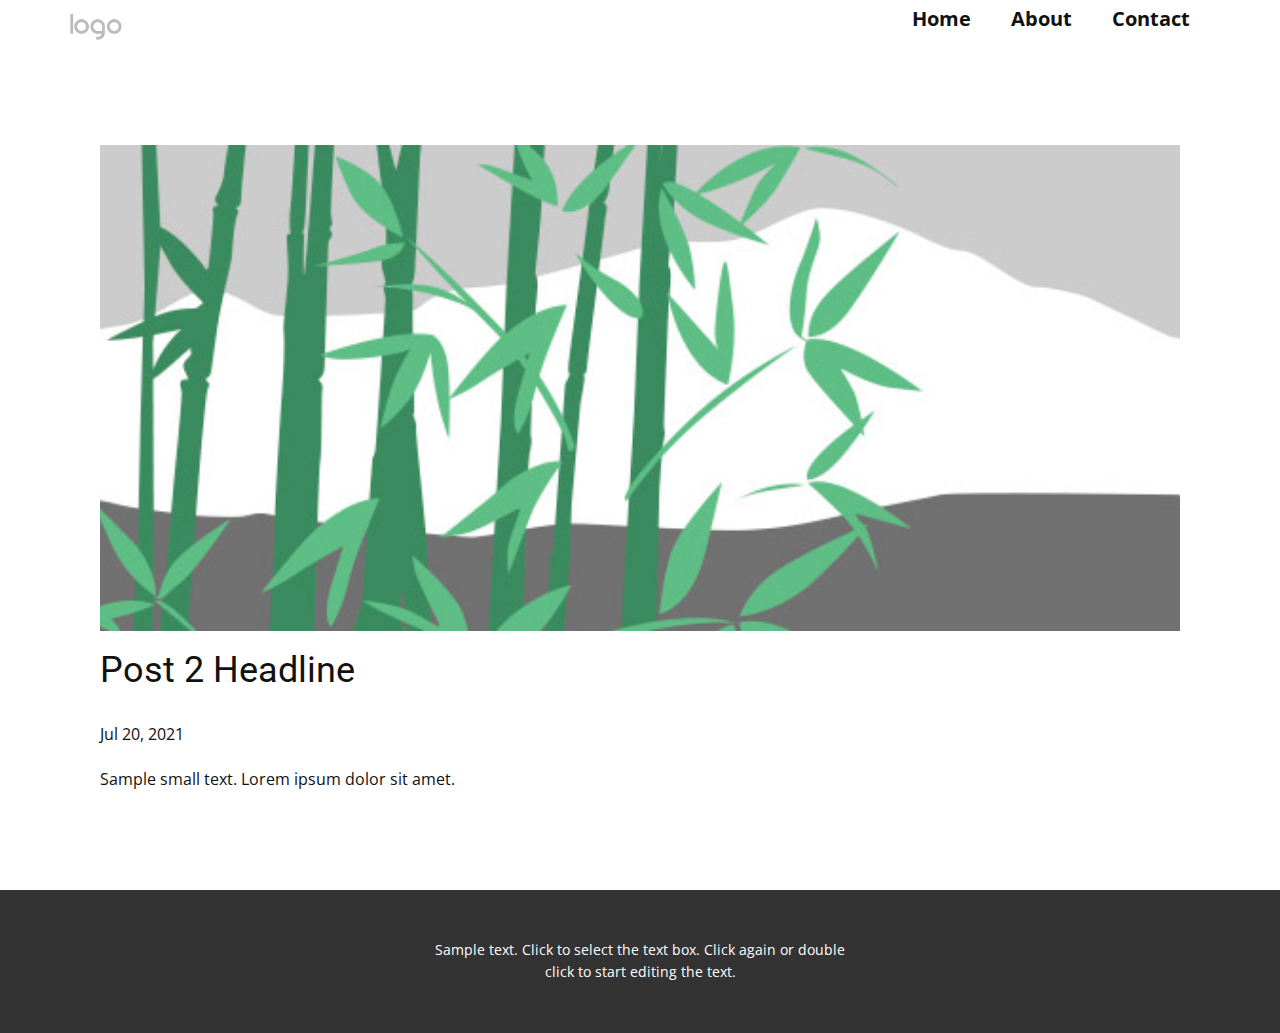
<file: blog/post-1.html>
<!doctype html>
<html style="font-size: 16px;"><head>
    <meta name="viewport" content="width=device-width, initial-scale=1.0">
    <meta charset="utf-8">
    <meta name="keywords" content="Post 1 Headline">
    <meta name="description" content="">
    <meta name="page_type" content="np-template-header-footer-from-plugin">
    <title>Post 2 Headline</title>
    <link rel="stylesheet" href="../nicepage.css" media="screen">
<link rel="stylesheet" href="../Post-Template.css" media="screen">
    <script class="u-script" type="text/javascript" src="../jquery.js" defer=""></script>
    <script class="u-script" type="text/javascript" src="../nicepage.js" defer=""></script>
    <meta name="generator" content="Nicepage 3.20.4, nicepage.com">
    <link id="u-theme-google-font" rel="stylesheet" href="https://fonts.googleapis.com/css?family=Roboto:100,100i,300,300i,400,400i,500,500i,700,700i,900,900i|Open+Sans:300,300i,400,400i,600,600i,700,700i,800,800i">
    
    
    
    <script type="application/ld+json">{
		"@context": "http://schema.org",
		"@type": "Organization",
		"name": "Site1",
		"logo": "images/default-logo.png"
}</script>
    <meta name="theme-color" content="#478ac9">
    <meta property="og:title" content="Post Template">
    <meta property="og:description" content="">
    <meta property="og:type" content="website">
  </head>
  <body class="u-body"><header class="u-clearfix u-header u-header" id="sec-8bc3"><div class="u-clearfix u-sheet u-valign-middle u-sheet-1">
        <a href="https://nicepage.com" class="u-image u-logo u-image-1">
          <img src="../images/default-logo.png" class="u-logo-image u-logo-image-1">
        </a>
        <nav class="u-menu u-menu-dropdown u-offcanvas u-menu-1">
          <div class="menu-collapse" style="font-size: 1rem; letter-spacing: 0px;">
            <a class="u-button-style u-custom-left-right-menu-spacing u-custom-padding-bottom u-custom-top-bottom-menu-spacing u-nav-link u-text-active-palette-1-base u-text-hover-palette-2-base" href="#">
              <svg><use xmlns:xlink="http://www.w3.org/1999/xlink" xlink:href="#menu-hamburger"></use></svg>
              <svg version="1.1" xmlns="http://www.w3.org/2000/svg" xmlns:xlink="http://www.w3.org/1999/xlink"><defs><symbol id="menu-hamburger" viewBox="0 0 16 16" style="width: 16px; height: 16px;"><rect y="1" width="16" height="2"></rect><rect y="7" width="16" height="2"></rect><rect y="13" width="16" height="2"></rect>
</symbol>
</defs></svg>
            </a>
          </div>
          <div class="u-nav-container">
            <ul class="u-nav u-unstyled u-nav-1"><li class="u-nav-item"><a class="u-button-style u-nav-link u-text-active-palette-1-base u-text-hover-palette-2-base" href="../Home.html" style="padding: 10px 20px;">Home</a>
</li><li class="u-nav-item"><a class="u-button-style u-nav-link u-text-active-palette-1-base u-text-hover-palette-2-base" href="../About.html" style="padding: 10px 20px;">About</a>
</li><li class="u-nav-item"><a class="u-button-style u-nav-link u-text-active-palette-1-base u-text-hover-palette-2-base" href="../Contact.html" style="padding: 10px 20px;">Contact</a>
</li></ul>
          </div>
          <div class="u-nav-container-collapse">
            <div class="u-black u-container-style u-inner-container-layout u-opacity u-opacity-95 u-sidenav">
              <div class="u-sidenav-overflow">
                <div class="u-menu-close"></div>
                <ul class="u-align-center u-nav u-popupmenu-items u-unstyled u-nav-2"><li class="u-nav-item"><a class="u-button-style u-nav-link" href="../Home.html">Home</a>
</li><li class="u-nav-item"><a class="u-button-style u-nav-link" href="../About.html">About</a>
</li><li class="u-nav-item"><a class="u-button-style u-nav-link" href="../Contact.html">Contact</a>
</li></ul>
              </div>
            </div>
            <div class="u-black u-menu-overlay u-opacity u-opacity-70"></div>
          </div>
        </nav>
      </div></header>
    <section class="u-align-center u-clearfix u-section-1" id="sec-8a92">
      <div class="u-clearfix u-sheet u-valign-middle-md u-valign-middle-sm u-valign-middle-xs u-sheet-1"><!--post_details--><!--post_details_options_json--><!--{"source":""}--><!--/post_details_options_json--><!--blog_post-->
        <div class="u-container-style u-expanded-width u-post-details u-post-details-1">
          <div class="u-container-layout u-valign-middle u-container-layout-1"><!--blog_post_image-->
            <img alt="" class="u-blog-control u-expanded-width u-image u-image-default u-image-1" src="[data-uri]"><!--/blog_post_image--><!--blog_post_header-->
            <h2 class="u-blog-control u-text u-text-1">Post 2 Headline</h2><!--/blog_post_header--><!--blog_post_metadata-->
            <div class="u-blog-control u-metadata u-metadata-1"><!--blog_post_metadata_date-->
              <span class="u-meta-date u-meta-icon">Jul 20, 2021</span><!--/blog_post_metadata_date--><!--blog_post_metadata_category-->
              <!--/blog_post_metadata_category--><!--blog_post_metadata_comments-->
              <!--/blog_post_metadata_comments-->
            </div><!--/blog_post_metadata--><!--blog_post_content-->
            <div class="u-align-justify u-blog-control u-post-content u-text u-text-2 fr-view">
  Sample small text. Lorem ipsum dolor sit amet.
  </div><!--/blog_post_content-->
          </div>
        </div><!--/blog_post--><!--/post_details-->
      </div>
    </section>
    
    
    
    <footer class="u-align-center u-clearfix u-footer u-grey-80 u-footer" id="sec-7689"><div class="u-clearfix u-sheet u-sheet-1">
        <p class="u-small-text u-text u-text-variant u-text-1">Sample text. Click to select the text box. Click again or double click to start editing the text.</p>
      </div></footer>
  
</body></html>
</file>
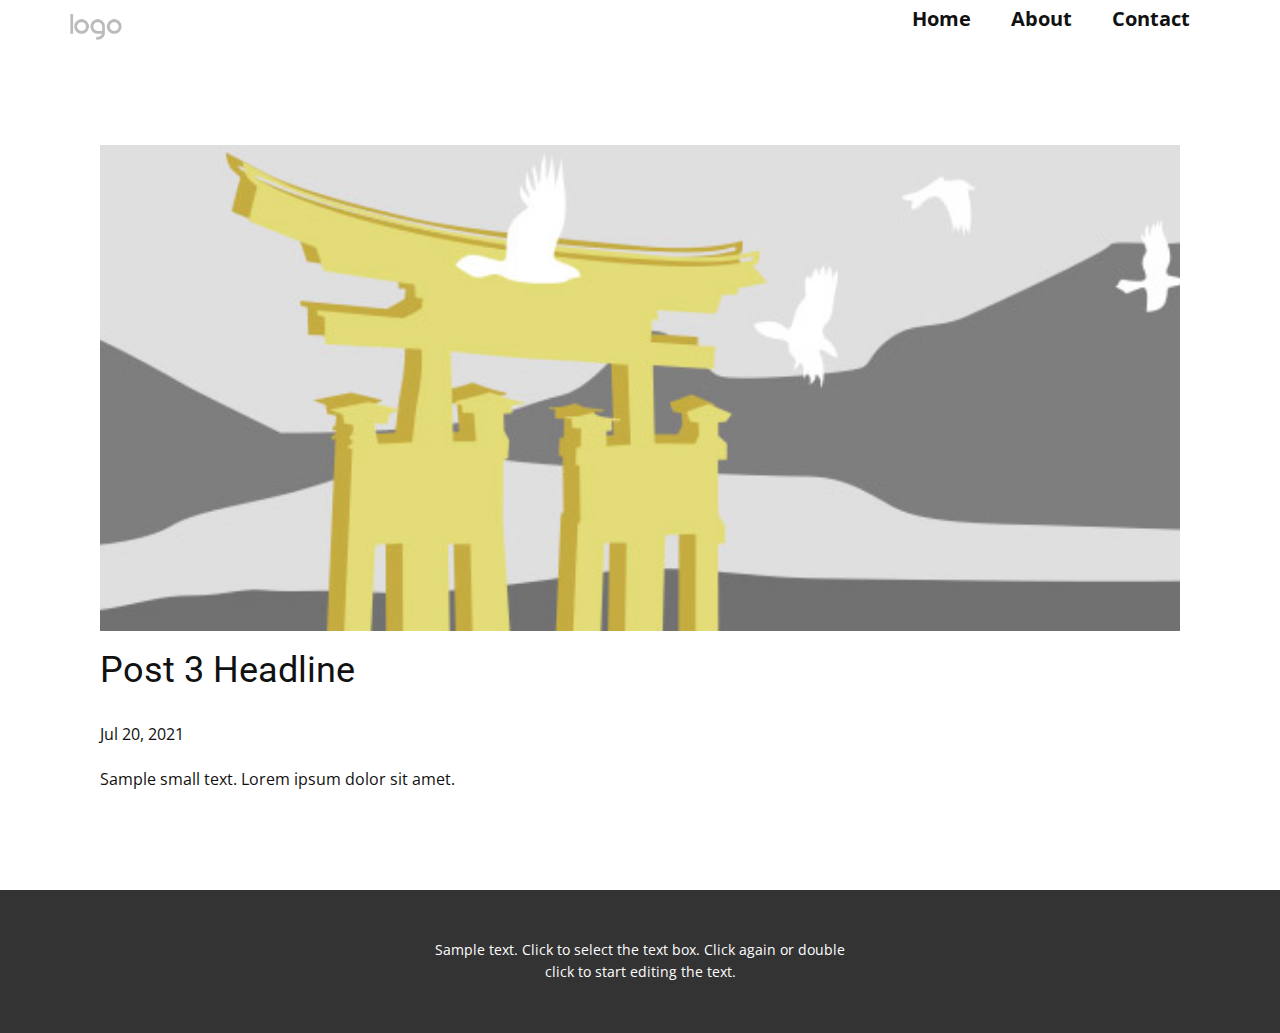
<file: blog/post-2.html>
<!doctype html>
<html style="font-size: 16px;"><head>
    <meta name="viewport" content="width=device-width, initial-scale=1.0">
    <meta charset="utf-8">
    <meta name="keywords" content="Post 1 Headline">
    <meta name="description" content="">
    <meta name="page_type" content="np-template-header-footer-from-plugin">
    <title>Post 3 Headline</title>
    <link rel="stylesheet" href="../nicepage.css" media="screen">
<link rel="stylesheet" href="../Post-Template.css" media="screen">
    <script class="u-script" type="text/javascript" src="../jquery.js" defer=""></script>
    <script class="u-script" type="text/javascript" src="../nicepage.js" defer=""></script>
    <meta name="generator" content="Nicepage 3.20.4, nicepage.com">
    <link id="u-theme-google-font" rel="stylesheet" href="https://fonts.googleapis.com/css?family=Roboto:100,100i,300,300i,400,400i,500,500i,700,700i,900,900i|Open+Sans:300,300i,400,400i,600,600i,700,700i,800,800i">
    
    
    
    <script type="application/ld+json">{
		"@context": "http://schema.org",
		"@type": "Organization",
		"name": "Site1",
		"logo": "images/default-logo.png"
}</script>
    <meta name="theme-color" content="#478ac9">
    <meta property="og:title" content="Post Template">
    <meta property="og:description" content="">
    <meta property="og:type" content="website">
  </head>
  <body class="u-body"><header class="u-clearfix u-header u-header" id="sec-8bc3"><div class="u-clearfix u-sheet u-valign-middle u-sheet-1">
        <a href="https://nicepage.com" class="u-image u-logo u-image-1">
          <img src="../images/default-logo.png" class="u-logo-image u-logo-image-1">
        </a>
        <nav class="u-menu u-menu-dropdown u-offcanvas u-menu-1">
          <div class="menu-collapse" style="font-size: 1rem; letter-spacing: 0px;">
            <a class="u-button-style u-custom-left-right-menu-spacing u-custom-padding-bottom u-custom-top-bottom-menu-spacing u-nav-link u-text-active-palette-1-base u-text-hover-palette-2-base" href="#">
              <svg><use xmlns:xlink="http://www.w3.org/1999/xlink" xlink:href="#menu-hamburger"></use></svg>
              <svg version="1.1" xmlns="http://www.w3.org/2000/svg" xmlns:xlink="http://www.w3.org/1999/xlink"><defs><symbol id="menu-hamburger" viewBox="0 0 16 16" style="width: 16px; height: 16px;"><rect y="1" width="16" height="2"></rect><rect y="7" width="16" height="2"></rect><rect y="13" width="16" height="2"></rect>
</symbol>
</defs></svg>
            </a>
          </div>
          <div class="u-nav-container">
            <ul class="u-nav u-unstyled u-nav-1"><li class="u-nav-item"><a class="u-button-style u-nav-link u-text-active-palette-1-base u-text-hover-palette-2-base" href="../Home.html" style="padding: 10px 20px;">Home</a>
</li><li class="u-nav-item"><a class="u-button-style u-nav-link u-text-active-palette-1-base u-text-hover-palette-2-base" href="../About.html" style="padding: 10px 20px;">About</a>
</li><li class="u-nav-item"><a class="u-button-style u-nav-link u-text-active-palette-1-base u-text-hover-palette-2-base" href="../Contact.html" style="padding: 10px 20px;">Contact</a>
</li></ul>
          </div>
          <div class="u-nav-container-collapse">
            <div class="u-black u-container-style u-inner-container-layout u-opacity u-opacity-95 u-sidenav">
              <div class="u-sidenav-overflow">
                <div class="u-menu-close"></div>
                <ul class="u-align-center u-nav u-popupmenu-items u-unstyled u-nav-2"><li class="u-nav-item"><a class="u-button-style u-nav-link" href="../Home.html">Home</a>
</li><li class="u-nav-item"><a class="u-button-style u-nav-link" href="../About.html">About</a>
</li><li class="u-nav-item"><a class="u-button-style u-nav-link" href="../Contact.html">Contact</a>
</li></ul>
              </div>
            </div>
            <div class="u-black u-menu-overlay u-opacity u-opacity-70"></div>
          </div>
        </nav>
      </div></header>
    <section class="u-align-center u-clearfix u-section-1" id="sec-8a92">
      <div class="u-clearfix u-sheet u-valign-middle-md u-valign-middle-sm u-valign-middle-xs u-sheet-1"><!--post_details--><!--post_details_options_json--><!--{"source":""}--><!--/post_details_options_json--><!--blog_post-->
        <div class="u-container-style u-expanded-width u-post-details u-post-details-1">
          <div class="u-container-layout u-valign-middle u-container-layout-1"><!--blog_post_image-->
            <img alt="" class="u-blog-control u-expanded-width u-image u-image-default u-image-1" src="[data-uri]"><!--/blog_post_image--><!--blog_post_header-->
            <h2 class="u-blog-control u-text u-text-1">Post 3 Headline</h2><!--/blog_post_header--><!--blog_post_metadata-->
            <div class="u-blog-control u-metadata u-metadata-1"><!--blog_post_metadata_date-->
              <span class="u-meta-date u-meta-icon">Jul 20, 2021</span><!--/blog_post_metadata_date--><!--blog_post_metadata_category-->
              <!--/blog_post_metadata_category--><!--blog_post_metadata_comments-->
              <!--/blog_post_metadata_comments-->
            </div><!--/blog_post_metadata--><!--blog_post_content-->
            <div class="u-align-justify u-blog-control u-post-content u-text u-text-2 fr-view">
  Sample small text. Lorem ipsum dolor sit amet.
  </div><!--/blog_post_content-->
          </div>
        </div><!--/blog_post--><!--/post_details-->
      </div>
    </section>
    
    
    
    <footer class="u-align-center u-clearfix u-footer u-grey-80 u-footer" id="sec-7689"><div class="u-clearfix u-sheet u-sheet-1">
        <p class="u-small-text u-text u-text-variant u-text-1">Sample text. Click to select the text box. Click again or double click to start editing the text.</p>
      </div></footer>
  
</body></html>
</file>
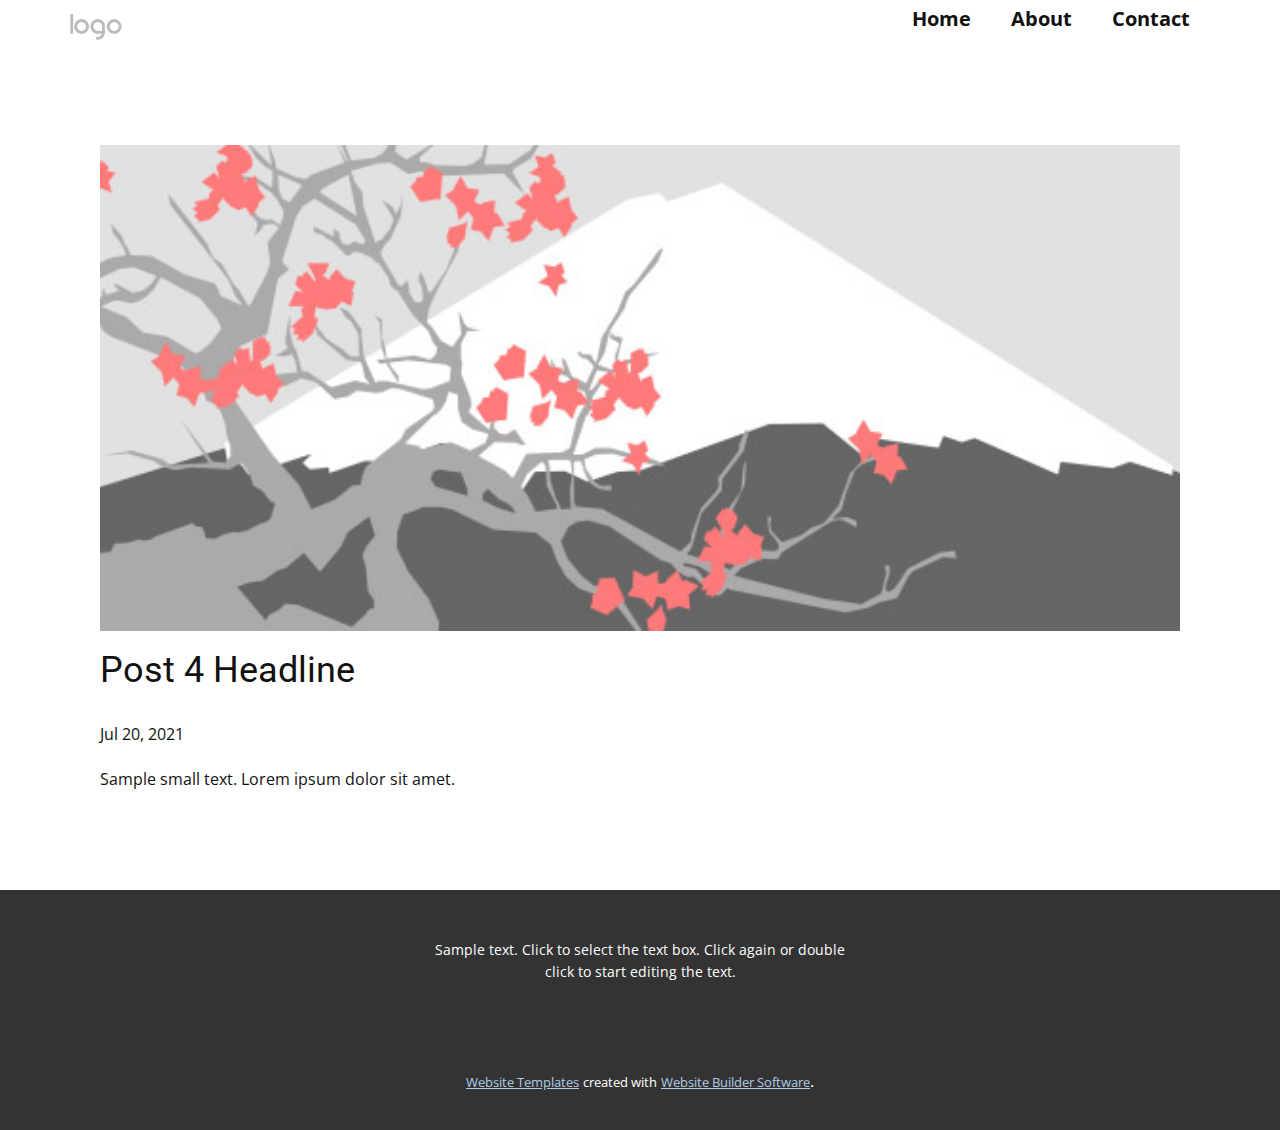
<file: blog/post-3.html>
<!doctype html>
<html style="font-size: 16px;"><head>
    <meta name="viewport" content="width=device-width, initial-scale=1.0">
    <meta charset="utf-8">
    <meta name="keywords" content="Post 1 Headline">
    <meta name="description" content="">
    <meta name="page_type" content="np-template-header-footer-from-plugin">
    <title>Post 4 Headline</title>
    <link rel="stylesheet" href="../nicepage.css" media="screen">
<link rel="stylesheet" href="../Post-Template.css" media="screen">
    <script class="u-script" type="text/javascript" src="../jquery.js" defer=""></script>
    <script class="u-script" type="text/javascript" src="../nicepage.js" defer=""></script>
    <meta name="generator" content="Nicepage 3.20.4, nicepage.com">
    <link id="u-theme-google-font" rel="stylesheet" href="https://fonts.googleapis.com/css?family=Roboto:100,100i,300,300i,400,400i,500,500i,700,700i,900,900i|Open+Sans:300,300i,400,400i,600,600i,700,700i,800,800i">
    
    
    
    <script type="application/ld+json">{
		"@context": "http://schema.org",
		"@type": "Organization",
		"name": "",
		"logo": "images/default-logo.png"
}</script>
    <meta name="theme-color" content="#478ac9">
    <meta property="og:title" content="Post Template">
    <meta property="og:type" content="website">
  </head>
  <body class="u-body"><header class="u-clearfix u-header u-header" id="sec-8bc3"><div class="u-clearfix u-sheet u-valign-middle u-sheet-1">
        <a href="https://nicepage.com" class="u-image u-logo u-image-1">
          <img src="../images/default-logo.png" class="u-logo-image u-logo-image-1">
        </a>
        <nav class="u-menu u-menu-dropdown u-offcanvas u-menu-1">
          <div class="menu-collapse" style="font-size: 1rem; letter-spacing: 0px;">
            <a class="u-button-style u-custom-left-right-menu-spacing u-custom-padding-bottom u-custom-top-bottom-menu-spacing u-nav-link u-text-active-palette-1-base u-text-hover-palette-2-base" href="#">
              <svg><use xmlns:xlink="http://www.w3.org/1999/xlink" xlink:href="#menu-hamburger"></use></svg>
              <svg version="1.1" xmlns="http://www.w3.org/2000/svg" xmlns:xlink="http://www.w3.org/1999/xlink"><defs><symbol id="menu-hamburger" viewBox="0 0 16 16" style="width: 16px; height: 16px;"><rect y="1" width="16" height="2"></rect><rect y="7" width="16" height="2"></rect><rect y="13" width="16" height="2"></rect>
</symbol>
</defs></svg>
            </a>
          </div>
          <div class="u-nav-container">
            <ul class="u-nav u-unstyled u-nav-1"><li class="u-nav-item"><a class="u-button-style u-nav-link u-text-active-palette-1-base u-text-hover-palette-2-base" href="../Home.html" style="padding: 10px 20px;">Home</a>
</li><li class="u-nav-item"><a class="u-button-style u-nav-link u-text-active-palette-1-base u-text-hover-palette-2-base" href="../About.html" style="padding: 10px 20px;">About</a>
</li><li class="u-nav-item"><a class="u-button-style u-nav-link u-text-active-palette-1-base u-text-hover-palette-2-base" href="../Contact.html" style="padding: 10px 20px;">Contact</a>
</li></ul>
          </div>
          <div class="u-nav-container-collapse">
            <div class="u-black u-container-style u-inner-container-layout u-opacity u-opacity-95 u-sidenav">
              <div class="u-sidenav-overflow">
                <div class="u-menu-close"></div>
                <ul class="u-align-center u-nav u-popupmenu-items u-unstyled u-nav-2"><li class="u-nav-item"><a class="u-button-style u-nav-link" href="../Home.html">Home</a>
</li><li class="u-nav-item"><a class="u-button-style u-nav-link" href="../About.html">About</a>
</li><li class="u-nav-item"><a class="u-button-style u-nav-link" href="../Contact.html">Contact</a>
</li></ul>
              </div>
            </div>
            <div class="u-black u-menu-overlay u-opacity u-opacity-70"></div>
          </div>
        </nav>
      </div></header>
    <section class="u-align-center u-clearfix u-section-1" id="sec-8a92">
      <div class="u-clearfix u-sheet u-valign-middle-md u-valign-middle-sm u-valign-middle-xs u-sheet-1"><!--post_details--><!--post_details_options_json--><!--{"source":""}--><!--/post_details_options_json--><!--blog_post-->
        <div class="u-container-style u-expanded-width u-post-details u-post-details-1">
          <div class="u-container-layout u-valign-middle u-container-layout-1"><!--blog_post_image-->
            <img alt="" class="u-blog-control u-expanded-width u-image u-image-default u-image-1" src="[data-uri]"><!--/blog_post_image--><!--blog_post_header-->
            <h2 class="u-blog-control u-text u-text-1">Post 4 Headline</h2><!--/blog_post_header--><!--blog_post_metadata-->
            <div class="u-blog-control u-metadata u-metadata-1"><!--blog_post_metadata_date-->
              <span class="u-meta-date u-meta-icon">Jul 20, 2021</span><!--/blog_post_metadata_date--><!--blog_post_metadata_category-->
              <!--/blog_post_metadata_category--><!--blog_post_metadata_comments-->
              <!--/blog_post_metadata_comments-->
            </div><!--/blog_post_metadata--><!--blog_post_content-->
            <div class="u-align-justify u-blog-control u-post-content u-text u-text-2 fr-view">
  Sample small text. Lorem ipsum dolor sit amet.
  </div><!--/blog_post_content-->
          </div>
        </div><!--/blog_post--><!--/post_details-->
      </div>
    </section>
    
    
    
    <footer class="u-align-center u-clearfix u-footer u-grey-80 u-footer" id="sec-7689"><div class="u-clearfix u-sheet u-sheet-1">
        <p class="u-small-text u-text u-text-variant u-text-1">Sample text. Click to select the text box. Click again or double click to start editing the text.</p>
      </div></footer>
    <section class="u-backlink u-clearfix u-grey-80">
      <a class="u-link" href="https://nicepage.com/website-templates" target="_blank">
        <span>Website Templates</span>
      </a>
      <p class="u-text">
        <span>created with</span>
      </p>
      <a class="u-link" href="https://nicepage.com/" target="_blank">
        <span>Website Builder Software</span>
      </a>. 
    </section>
  
</body></html>
</file>
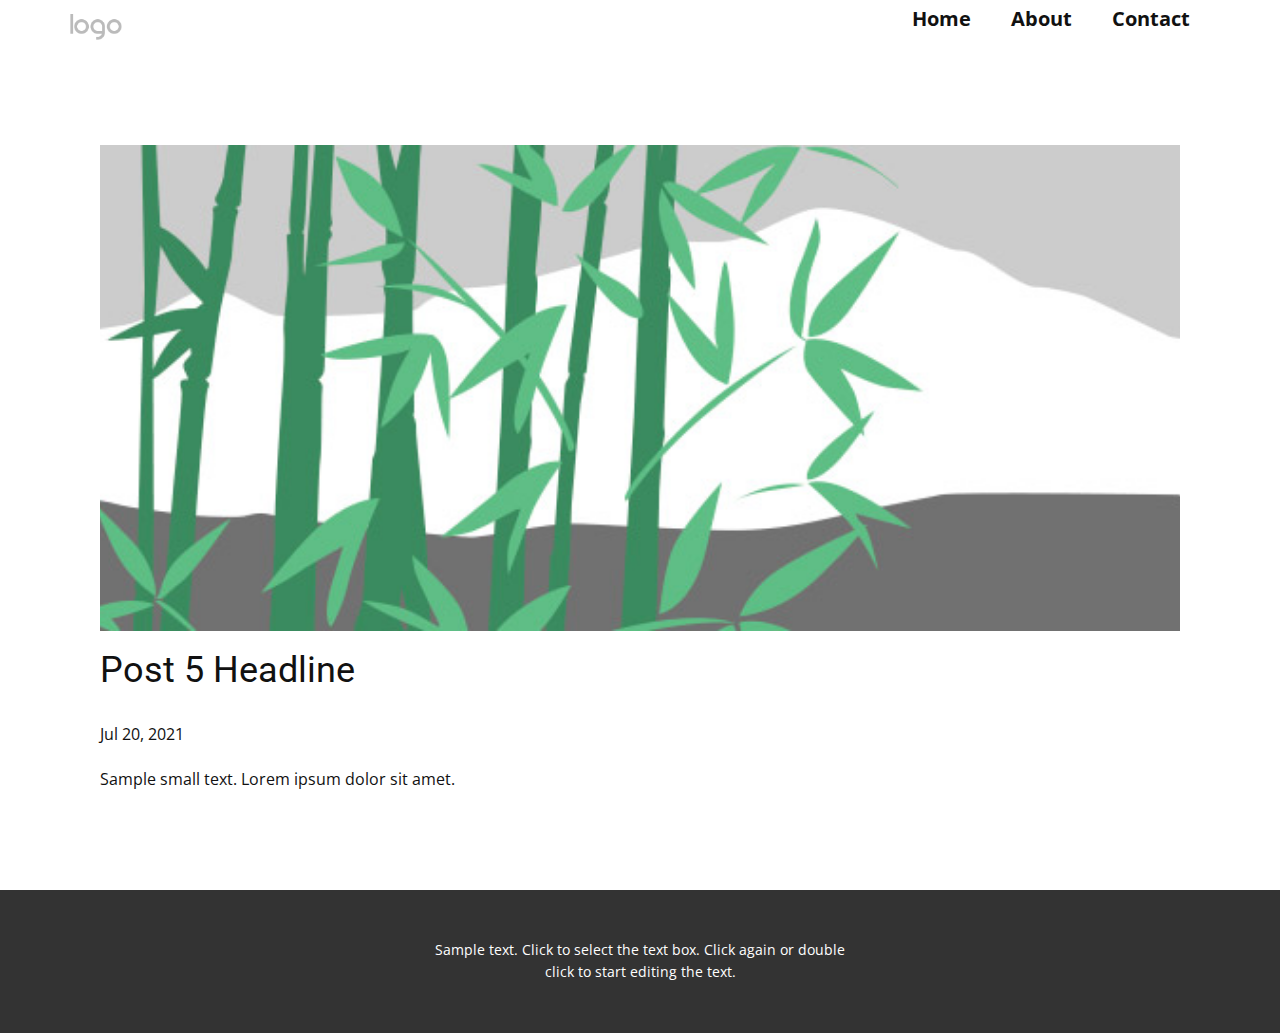
<file: blog/post-4.html>
<!doctype html>
<html style="font-size: 16px;"><head>
    <meta name="viewport" content="width=device-width, initial-scale=1.0">
    <meta charset="utf-8">
    <meta name="keywords" content="Post 1 Headline">
    <meta name="description" content="">
    <meta name="page_type" content="np-template-header-footer-from-plugin">
    <title>Post 5 Headline</title>
    <link rel="stylesheet" href="../nicepage.css" media="screen">
<link rel="stylesheet" href="../Post-Template.css" media="screen">
    <script class="u-script" type="text/javascript" src="../jquery.js" defer=""></script>
    <script class="u-script" type="text/javascript" src="../nicepage.js" defer=""></script>
    <meta name="generator" content="Nicepage 3.20.4, nicepage.com">
    <link id="u-theme-google-font" rel="stylesheet" href="https://fonts.googleapis.com/css?family=Roboto:100,100i,300,300i,400,400i,500,500i,700,700i,900,900i|Open+Sans:300,300i,400,400i,600,600i,700,700i,800,800i">
    
    
    
    <script type="application/ld+json">{
		"@context": "http://schema.org",
		"@type": "Organization",
		"name": "Site1",
		"logo": "images/default-logo.png"
}</script>
    <meta name="theme-color" content="#478ac9">
    <meta property="og:title" content="Post Template">
    <meta property="og:description" content="">
    <meta property="og:type" content="website">
  </head>
  <body class="u-body"><header class="u-clearfix u-header u-header" id="sec-8bc3"><div class="u-clearfix u-sheet u-valign-middle u-sheet-1">
        <a href="https://nicepage.com" class="u-image u-logo u-image-1">
          <img src="../images/default-logo.png" class="u-logo-image u-logo-image-1">
        </a>
        <nav class="u-menu u-menu-dropdown u-offcanvas u-menu-1">
          <div class="menu-collapse" style="font-size: 1rem; letter-spacing: 0px;">
            <a class="u-button-style u-custom-left-right-menu-spacing u-custom-padding-bottom u-custom-top-bottom-menu-spacing u-nav-link u-text-active-palette-1-base u-text-hover-palette-2-base" href="#">
              <svg><use xmlns:xlink="http://www.w3.org/1999/xlink" xlink:href="#menu-hamburger"></use></svg>
              <svg version="1.1" xmlns="http://www.w3.org/2000/svg" xmlns:xlink="http://www.w3.org/1999/xlink"><defs><symbol id="menu-hamburger" viewBox="0 0 16 16" style="width: 16px; height: 16px;"><rect y="1" width="16" height="2"></rect><rect y="7" width="16" height="2"></rect><rect y="13" width="16" height="2"></rect>
</symbol>
</defs></svg>
            </a>
          </div>
          <div class="u-nav-container">
            <ul class="u-nav u-unstyled u-nav-1"><li class="u-nav-item"><a class="u-button-style u-nav-link u-text-active-palette-1-base u-text-hover-palette-2-base" href="../Home.html" style="padding: 10px 20px;">Home</a>
</li><li class="u-nav-item"><a class="u-button-style u-nav-link u-text-active-palette-1-base u-text-hover-palette-2-base" href="../About.html" style="padding: 10px 20px;">About</a>
</li><li class="u-nav-item"><a class="u-button-style u-nav-link u-text-active-palette-1-base u-text-hover-palette-2-base" href="../Contact.html" style="padding: 10px 20px;">Contact</a>
</li></ul>
          </div>
          <div class="u-nav-container-collapse">
            <div class="u-black u-container-style u-inner-container-layout u-opacity u-opacity-95 u-sidenav">
              <div class="u-sidenav-overflow">
                <div class="u-menu-close"></div>
                <ul class="u-align-center u-nav u-popupmenu-items u-unstyled u-nav-2"><li class="u-nav-item"><a class="u-button-style u-nav-link" href="../Home.html">Home</a>
</li><li class="u-nav-item"><a class="u-button-style u-nav-link" href="../About.html">About</a>
</li><li class="u-nav-item"><a class="u-button-style u-nav-link" href="../Contact.html">Contact</a>
</li></ul>
              </div>
            </div>
            <div class="u-black u-menu-overlay u-opacity u-opacity-70"></div>
          </div>
        </nav>
      </div></header>
    <section class="u-align-center u-clearfix u-section-1" id="sec-8a92">
      <div class="u-clearfix u-sheet u-valign-middle-md u-valign-middle-sm u-valign-middle-xs u-sheet-1"><!--post_details--><!--post_details_options_json--><!--{"source":""}--><!--/post_details_options_json--><!--blog_post-->
        <div class="u-container-style u-expanded-width u-post-details u-post-details-1">
          <div class="u-container-layout u-valign-middle u-container-layout-1"><!--blog_post_image-->
            <img alt="" class="u-blog-control u-expanded-width u-image u-image-default u-image-1" src="[data-uri]"><!--/blog_post_image--><!--blog_post_header-->
            <h2 class="u-blog-control u-text u-text-1">Post 5 Headline</h2><!--/blog_post_header--><!--blog_post_metadata-->
            <div class="u-blog-control u-metadata u-metadata-1"><!--blog_post_metadata_date-->
              <span class="u-meta-date u-meta-icon">Jul 20, 2021</span><!--/blog_post_metadata_date--><!--blog_post_metadata_category-->
              <!--/blog_post_metadata_category--><!--blog_post_metadata_comments-->
              <!--/blog_post_metadata_comments-->
            </div><!--/blog_post_metadata--><!--blog_post_content-->
            <div class="u-align-justify u-blog-control u-post-content u-text u-text-2 fr-view">
  Sample small text. Lorem ipsum dolor sit amet.
  </div><!--/blog_post_content-->
          </div>
        </div><!--/blog_post--><!--/post_details-->
      </div>
    </section>
    
    
    
    <footer class="u-align-center u-clearfix u-footer u-grey-80 u-footer" id="sec-7689"><div class="u-clearfix u-sheet u-sheet-1">
        <p class="u-small-text u-text u-text-variant u-text-1">Sample text. Click to select the text box. Click again or double click to start editing the text.</p>
      </div></footer>
  
</body></html>
</file>
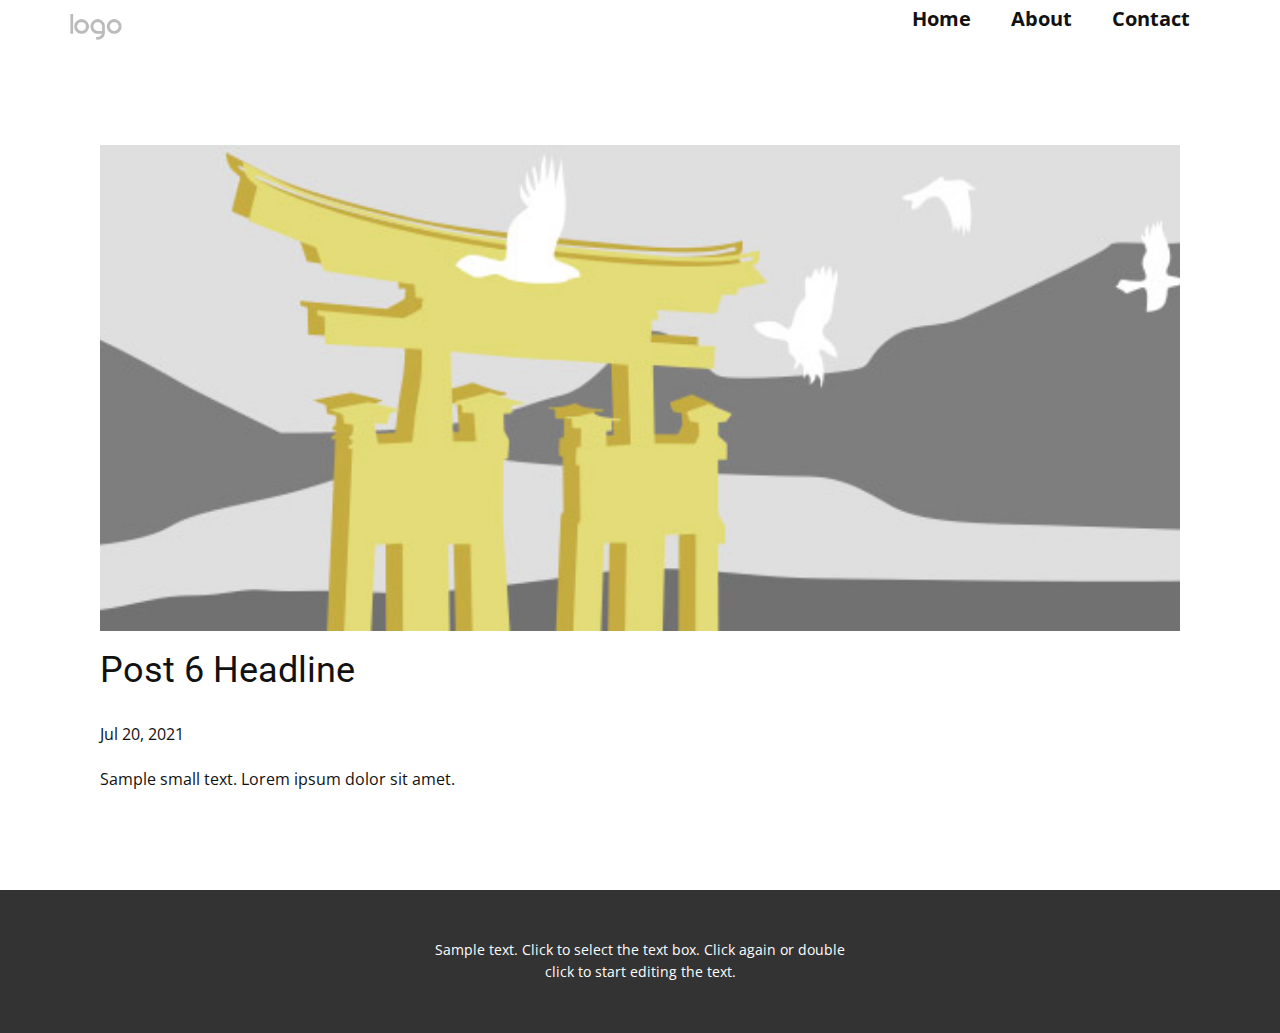
<file: blog/post-5.html>
<!doctype html>
<html style="font-size: 16px;"><head>
    <meta name="viewport" content="width=device-width, initial-scale=1.0">
    <meta charset="utf-8">
    <meta name="keywords" content="Post 1 Headline">
    <meta name="description" content="">
    <meta name="page_type" content="np-template-header-footer-from-plugin">
    <title>Post 6 Headline</title>
    <link rel="stylesheet" href="../nicepage.css" media="screen">
<link rel="stylesheet" href="../Post-Template.css" media="screen">
    <script class="u-script" type="text/javascript" src="../jquery.js" defer=""></script>
    <script class="u-script" type="text/javascript" src="../nicepage.js" defer=""></script>
    <meta name="generator" content="Nicepage 3.20.4, nicepage.com">
    <link id="u-theme-google-font" rel="stylesheet" href="https://fonts.googleapis.com/css?family=Roboto:100,100i,300,300i,400,400i,500,500i,700,700i,900,900i|Open+Sans:300,300i,400,400i,600,600i,700,700i,800,800i">
    
    
    
    <script type="application/ld+json">{
		"@context": "http://schema.org",
		"@type": "Organization",
		"name": "Site1",
		"logo": "images/default-logo.png"
}</script>
    <meta name="theme-color" content="#478ac9">
    <meta property="og:title" content="Post Template">
    <meta property="og:description" content="">
    <meta property="og:type" content="website">
  </head>
  <body class="u-body"><header class="u-clearfix u-header u-header" id="sec-8bc3"><div class="u-clearfix u-sheet u-valign-middle u-sheet-1">
        <a href="https://nicepage.com" class="u-image u-logo u-image-1">
          <img src="../images/default-logo.png" class="u-logo-image u-logo-image-1">
        </a>
        <nav class="u-menu u-menu-dropdown u-offcanvas u-menu-1">
          <div class="menu-collapse" style="font-size: 1rem; letter-spacing: 0px;">
            <a class="u-button-style u-custom-left-right-menu-spacing u-custom-padding-bottom u-custom-top-bottom-menu-spacing u-nav-link u-text-active-palette-1-base u-text-hover-palette-2-base" href="#">
              <svg><use xmlns:xlink="http://www.w3.org/1999/xlink" xlink:href="#menu-hamburger"></use></svg>
              <svg version="1.1" xmlns="http://www.w3.org/2000/svg" xmlns:xlink="http://www.w3.org/1999/xlink"><defs><symbol id="menu-hamburger" viewBox="0 0 16 16" style="width: 16px; height: 16px;"><rect y="1" width="16" height="2"></rect><rect y="7" width="16" height="2"></rect><rect y="13" width="16" height="2"></rect>
</symbol>
</defs></svg>
            </a>
          </div>
          <div class="u-nav-container">
            <ul class="u-nav u-unstyled u-nav-1"><li class="u-nav-item"><a class="u-button-style u-nav-link u-text-active-palette-1-base u-text-hover-palette-2-base" href="../Home.html" style="padding: 10px 20px;">Home</a>
</li><li class="u-nav-item"><a class="u-button-style u-nav-link u-text-active-palette-1-base u-text-hover-palette-2-base" href="../About.html" style="padding: 10px 20px;">About</a>
</li><li class="u-nav-item"><a class="u-button-style u-nav-link u-text-active-palette-1-base u-text-hover-palette-2-base" href="../Contact.html" style="padding: 10px 20px;">Contact</a>
</li></ul>
          </div>
          <div class="u-nav-container-collapse">
            <div class="u-black u-container-style u-inner-container-layout u-opacity u-opacity-95 u-sidenav">
              <div class="u-sidenav-overflow">
                <div class="u-menu-close"></div>
                <ul class="u-align-center u-nav u-popupmenu-items u-unstyled u-nav-2"><li class="u-nav-item"><a class="u-button-style u-nav-link" href="../Home.html">Home</a>
</li><li class="u-nav-item"><a class="u-button-style u-nav-link" href="../About.html">About</a>
</li><li class="u-nav-item"><a class="u-button-style u-nav-link" href="../Contact.html">Contact</a>
</li></ul>
              </div>
            </div>
            <div class="u-black u-menu-overlay u-opacity u-opacity-70"></div>
          </div>
        </nav>
      </div></header>
    <section class="u-align-center u-clearfix u-section-1" id="sec-8a92">
      <div class="u-clearfix u-sheet u-valign-middle-md u-valign-middle-sm u-valign-middle-xs u-sheet-1"><!--post_details--><!--post_details_options_json--><!--{"source":""}--><!--/post_details_options_json--><!--blog_post-->
        <div class="u-container-style u-expanded-width u-post-details u-post-details-1">
          <div class="u-container-layout u-valign-middle u-container-layout-1"><!--blog_post_image-->
            <img alt="" class="u-blog-control u-expanded-width u-image u-image-default u-image-1" src="[data-uri]"><!--/blog_post_image--><!--blog_post_header-->
            <h2 class="u-blog-control u-text u-text-1">Post 6 Headline</h2><!--/blog_post_header--><!--blog_post_metadata-->
            <div class="u-blog-control u-metadata u-metadata-1"><!--blog_post_metadata_date-->
              <span class="u-meta-date u-meta-icon">Jul 20, 2021</span><!--/blog_post_metadata_date--><!--blog_post_metadata_category-->
              <!--/blog_post_metadata_category--><!--blog_post_metadata_comments-->
              <!--/blog_post_metadata_comments-->
            </div><!--/blog_post_metadata--><!--blog_post_content-->
            <div class="u-align-justify u-blog-control u-post-content u-text u-text-2 fr-view">
  Sample small text. Lorem ipsum dolor sit amet.
  </div><!--/blog_post_content-->
          </div>
        </div><!--/blog_post--><!--/post_details-->
      </div>
    </section>
    
    
    
    <footer class="u-align-center u-clearfix u-footer u-grey-80 u-footer" id="sec-7689"><div class="u-clearfix u-sheet u-sheet-1">
        <p class="u-small-text u-text u-text-variant u-text-1">Sample text. Click to select the text box. Click again or double click to start editing the text.</p>
      </div></footer>
  
</body></html>
</file>
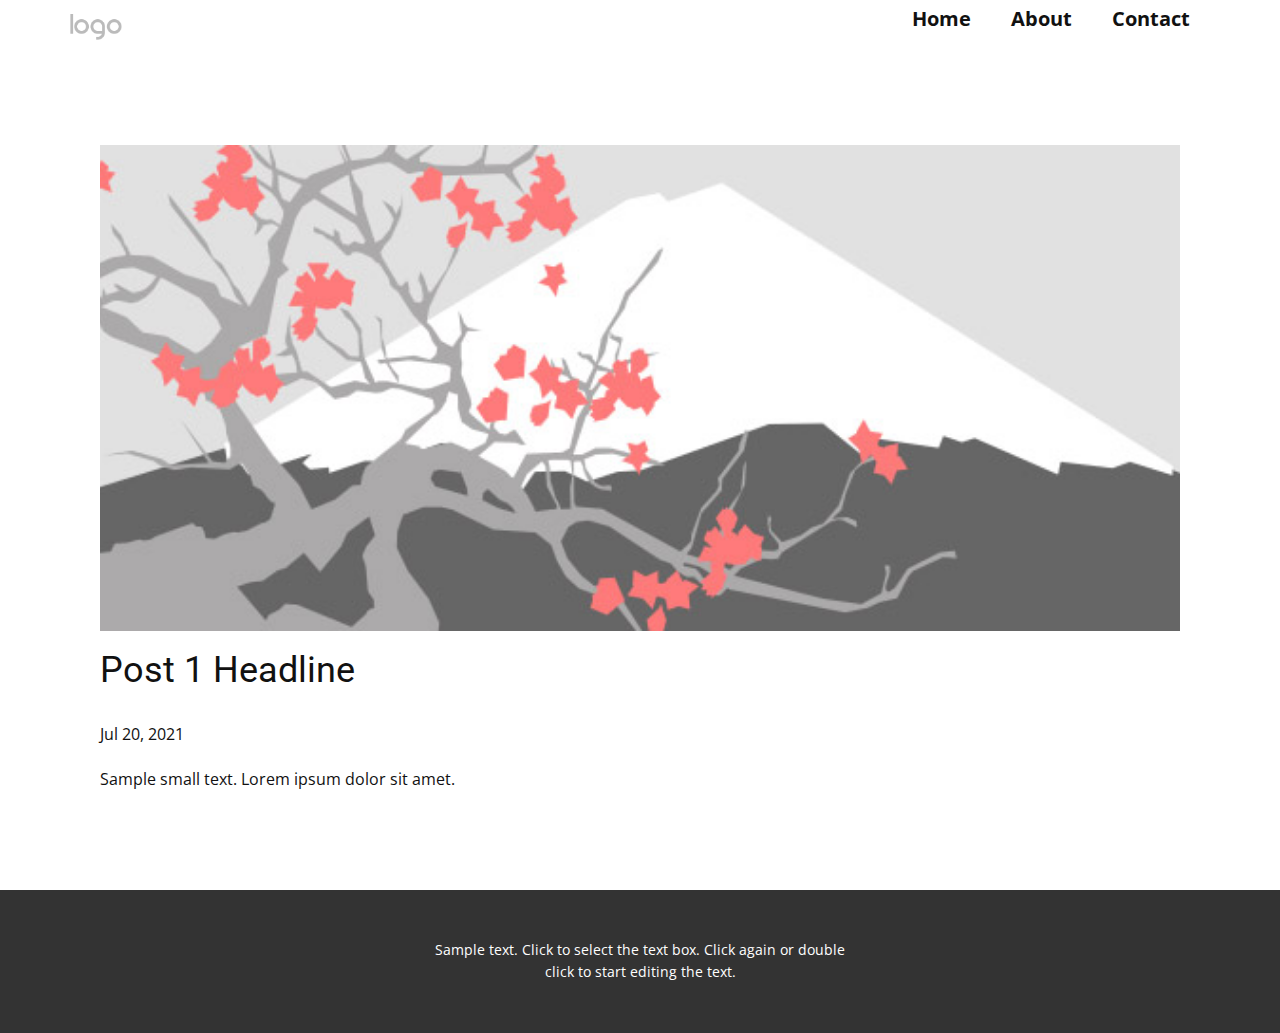
<file: blog/post.html>
<!doctype html>
<html style="font-size: 16px;"><head>
    <meta name="viewport" content="width=device-width, initial-scale=1.0">
    <meta charset="utf-8">
    <meta name="keywords" content="Post 1 Headline">
    <meta name="description" content="">
    <meta name="page_type" content="np-template-header-footer-from-plugin">
    <title>Post 1 Headline</title>
    <link rel="stylesheet" href="../nicepage.css" media="screen">
<link rel="stylesheet" href="../Post-Template.css" media="screen">
    <script class="u-script" type="text/javascript" src="../jquery.js" defer=""></script>
    <script class="u-script" type="text/javascript" src="../nicepage.js" defer=""></script>
    <meta name="generator" content="Nicepage 3.20.4, nicepage.com">
    <link id="u-theme-google-font" rel="stylesheet" href="https://fonts.googleapis.com/css?family=Roboto:100,100i,300,300i,400,400i,500,500i,700,700i,900,900i|Open+Sans:300,300i,400,400i,600,600i,700,700i,800,800i">
    
    
    
    <script type="application/ld+json">{
		"@context": "http://schema.org",
		"@type": "Organization",
		"name": "Site1",
		"logo": "images/default-logo.png"
}</script>
    <meta name="theme-color" content="#478ac9">
    <meta property="og:title" content="Post Template">
    <meta property="og:description" content="">
    <meta property="og:type" content="website">
  </head>
  <body class="u-body"><header class="u-clearfix u-header u-header" id="sec-8bc3"><div class="u-clearfix u-sheet u-valign-middle u-sheet-1">
        <a href="https://nicepage.com" class="u-image u-logo u-image-1">
          <img src="../images/default-logo.png" class="u-logo-image u-logo-image-1">
        </a>
        <nav class="u-menu u-menu-dropdown u-offcanvas u-menu-1">
          <div class="menu-collapse" style="font-size: 1rem; letter-spacing: 0px;">
            <a class="u-button-style u-custom-left-right-menu-spacing u-custom-padding-bottom u-custom-top-bottom-menu-spacing u-nav-link u-text-active-palette-1-base u-text-hover-palette-2-base" href="#">
              <svg><use xmlns:xlink="http://www.w3.org/1999/xlink" xlink:href="#menu-hamburger"></use></svg>
              <svg version="1.1" xmlns="http://www.w3.org/2000/svg" xmlns:xlink="http://www.w3.org/1999/xlink"><defs><symbol id="menu-hamburger" viewBox="0 0 16 16" style="width: 16px; height: 16px;"><rect y="1" width="16" height="2"></rect><rect y="7" width="16" height="2"></rect><rect y="13" width="16" height="2"></rect>
</symbol>
</defs></svg>
            </a>
          </div>
          <div class="u-nav-container">
            <ul class="u-nav u-unstyled u-nav-1"><li class="u-nav-item"><a class="u-button-style u-nav-link u-text-active-palette-1-base u-text-hover-palette-2-base" href="../Home.html" style="padding: 10px 20px;">Home</a>
</li><li class="u-nav-item"><a class="u-button-style u-nav-link u-text-active-palette-1-base u-text-hover-palette-2-base" href="../About.html" style="padding: 10px 20px;">About</a>
</li><li class="u-nav-item"><a class="u-button-style u-nav-link u-text-active-palette-1-base u-text-hover-palette-2-base" href="../Contact.html" style="padding: 10px 20px;">Contact</a>
</li></ul>
          </div>
          <div class="u-nav-container-collapse">
            <div class="u-black u-container-style u-inner-container-layout u-opacity u-opacity-95 u-sidenav">
              <div class="u-sidenav-overflow">
                <div class="u-menu-close"></div>
                <ul class="u-align-center u-nav u-popupmenu-items u-unstyled u-nav-2"><li class="u-nav-item"><a class="u-button-style u-nav-link" href="../Home.html">Home</a>
</li><li class="u-nav-item"><a class="u-button-style u-nav-link" href="../About.html">About</a>
</li><li class="u-nav-item"><a class="u-button-style u-nav-link" href="../Contact.html">Contact</a>
</li></ul>
              </div>
            </div>
            <div class="u-black u-menu-overlay u-opacity u-opacity-70"></div>
          </div>
        </nav>
      </div></header>
    <section class="u-align-center u-clearfix u-section-1" id="sec-8a92">
      <div class="u-clearfix u-sheet u-valign-middle-md u-valign-middle-sm u-valign-middle-xs u-sheet-1"><!--post_details--><!--post_details_options_json--><!--{"source":""}--><!--/post_details_options_json--><!--blog_post-->
        <div class="u-container-style u-expanded-width u-post-details u-post-details-1">
          <div class="u-container-layout u-valign-middle u-container-layout-1"><!--blog_post_image-->
            <img alt="" class="u-blog-control u-expanded-width u-image u-image-default u-image-1" src="[data-uri]"><!--/blog_post_image--><!--blog_post_header-->
            <h2 class="u-blog-control u-text u-text-1">Post 1 Headline</h2><!--/blog_post_header--><!--blog_post_metadata-->
            <div class="u-blog-control u-metadata u-metadata-1"><!--blog_post_metadata_date-->
              <span class="u-meta-date u-meta-icon">Jul 20, 2021</span><!--/blog_post_metadata_date--><!--blog_post_metadata_category-->
              <!--/blog_post_metadata_category--><!--blog_post_metadata_comments-->
              <!--/blog_post_metadata_comments-->
            </div><!--/blog_post_metadata--><!--blog_post_content-->
            <div class="u-align-justify u-blog-control u-post-content u-text u-text-2 fr-view">
  Sample small text. Lorem ipsum dolor sit amet.
  </div><!--/blog_post_content-->
          </div>
        </div><!--/blog_post--><!--/post_details-->
      </div>
    </section>
    
    
    
    <footer class="u-align-center u-clearfix u-footer u-grey-80 u-footer" id="sec-7689"><div class="u-clearfix u-sheet u-sheet-1">
        <p class="u-small-text u-text u-text-variant u-text-1">Sample text. Click to select the text box. Click again or double click to start editing the text.</p>
      </div></footer>
  
</body></html>
</file>
